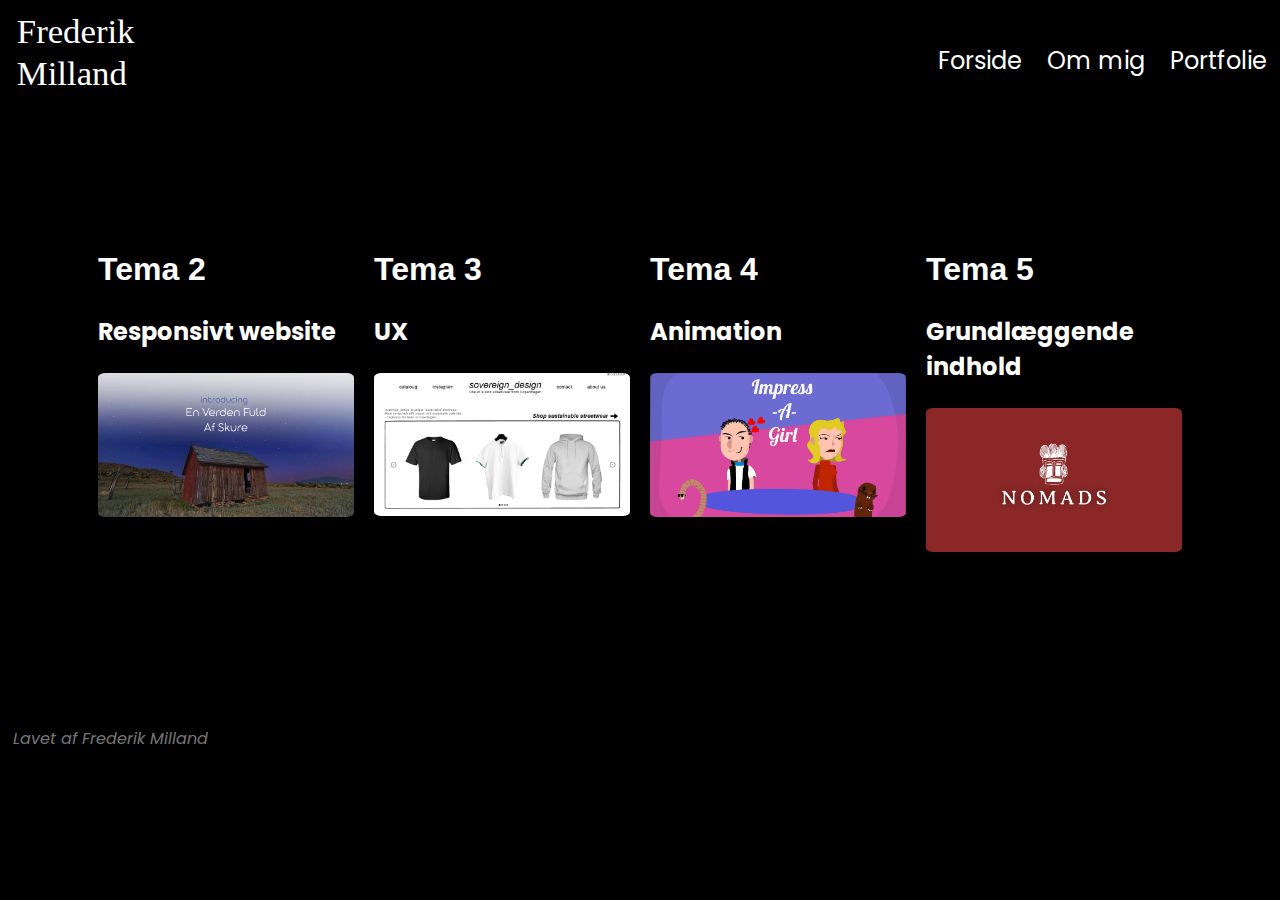
<file: portfolie.html>
<!DOCTYPE html>
<html lang="da">
  <head>
    <meta charset="utf-8" />
    <meta name="viewport" content="width=device-width, initial-scale=1.0" />
    <title>Portfolie</title>
    <link rel="stylesheet" href="style.css" />
    <link rel="preconnect" href="https://fonts.gstatic.com" />
    <link
      href="https://fonts.googleapis.com/css2?family=Poppins:wght@200&display=swap"
      rel="stylesheet"
    />
    <link rel="preconnect" href="https://fonts.gstatic.com" />
    <link
      href="https://fonts.googleapis.com/css2?family=Noto+Sans:wght@700&display=swap"
      rel="stylesheet"
    />
    <link
      rel="apple-touch-icon"
      sizes="180x180"
      href="favicon/apple-touch-icon.png"
    />
    <link
      rel="icon"
      type="image/png"
      sizes="32x32"
      href="favicon/favicon-32x32.png"
    />
    <link
      rel="icon"
      type="image/png"
      sizes="16x16"
      href="favicon/favicon-16x16.png"
    />
    <link rel="manifest" href="favicon/site.webmanifest" />
  </head>
  <body>
    <header>
      <nav>
        <a href="index.html"><img src="billeder/logo.svg" alt="logo" /></a>

        <ul id="menu" class="hidden">
          <li><a href="index.html">Forside</a></li>
          <li><a href="om_mig.html">Om mig</a></li>
          <li><a href="portfolie.html">Portfolie</a></li>
        </ul>
        <div id="menuknap">☰</div>
      </nav>
    </header>

    <section id="portfolie">
      <div class="tema_2">
        <h2>Tema 2</h2>
        <h3>Responsivt website</h3>
        <div class="img_1">
          <a href="tema_2.html"
            ><img
              src="billeder/skuret_splash_image_2.webp"
              class="image"
              alt="skuret_splash_image_2"
            />
            <div class="se_mere">
              <div class="text">Se mere</div>
            </div>
          </a>
        </div>
      </div>

      <div class="tema_3">
        <h2>Tema 3</h2>
        <h3>UX</h3>
        <div class="img_1">
          <a href="tema_3.html"
            ><img src="billeder/Screenshot(28).webp" class="image" alt="ui" />
            <div class="se_mere">
              <div class="text">Se mere</div>
            </div>
          </a>
        </div>
      </div>

      <div class="tema_4">
        <h2>Tema 4</h2>
        <h3>Animation</h3>
        <div class="img_1">
          <a href="tema_4.html"
            ><img
              src="billeder/startskaerm.webp"
              class="image"
              alt="skuret_splash_image_2"
            />
            <div class="se_mere">
              <div class="text">Se mere</div>
            </div>
          </a>
        </div>
      </div>

      <div class="tema_5">
        <h2>Tema 5</h2>
        <h3>Grundlæggende indhold</h3>
        <div class="img_1">
          <a href="tema_5.html"
            ><img
              src="billeder/nomads_video_logo.webp"
              class="image"
              alt="skuret_splash_image_2"
            />
            <div class="se_mere">
              <div class="text">Se mere</div>
            </div>
          </a>
        </div>
      </div>
    </section>

    <footer>Lavet af Frederik Milland</footer>
    <script src="java.js"></script>
  </body>
</html>
</file>
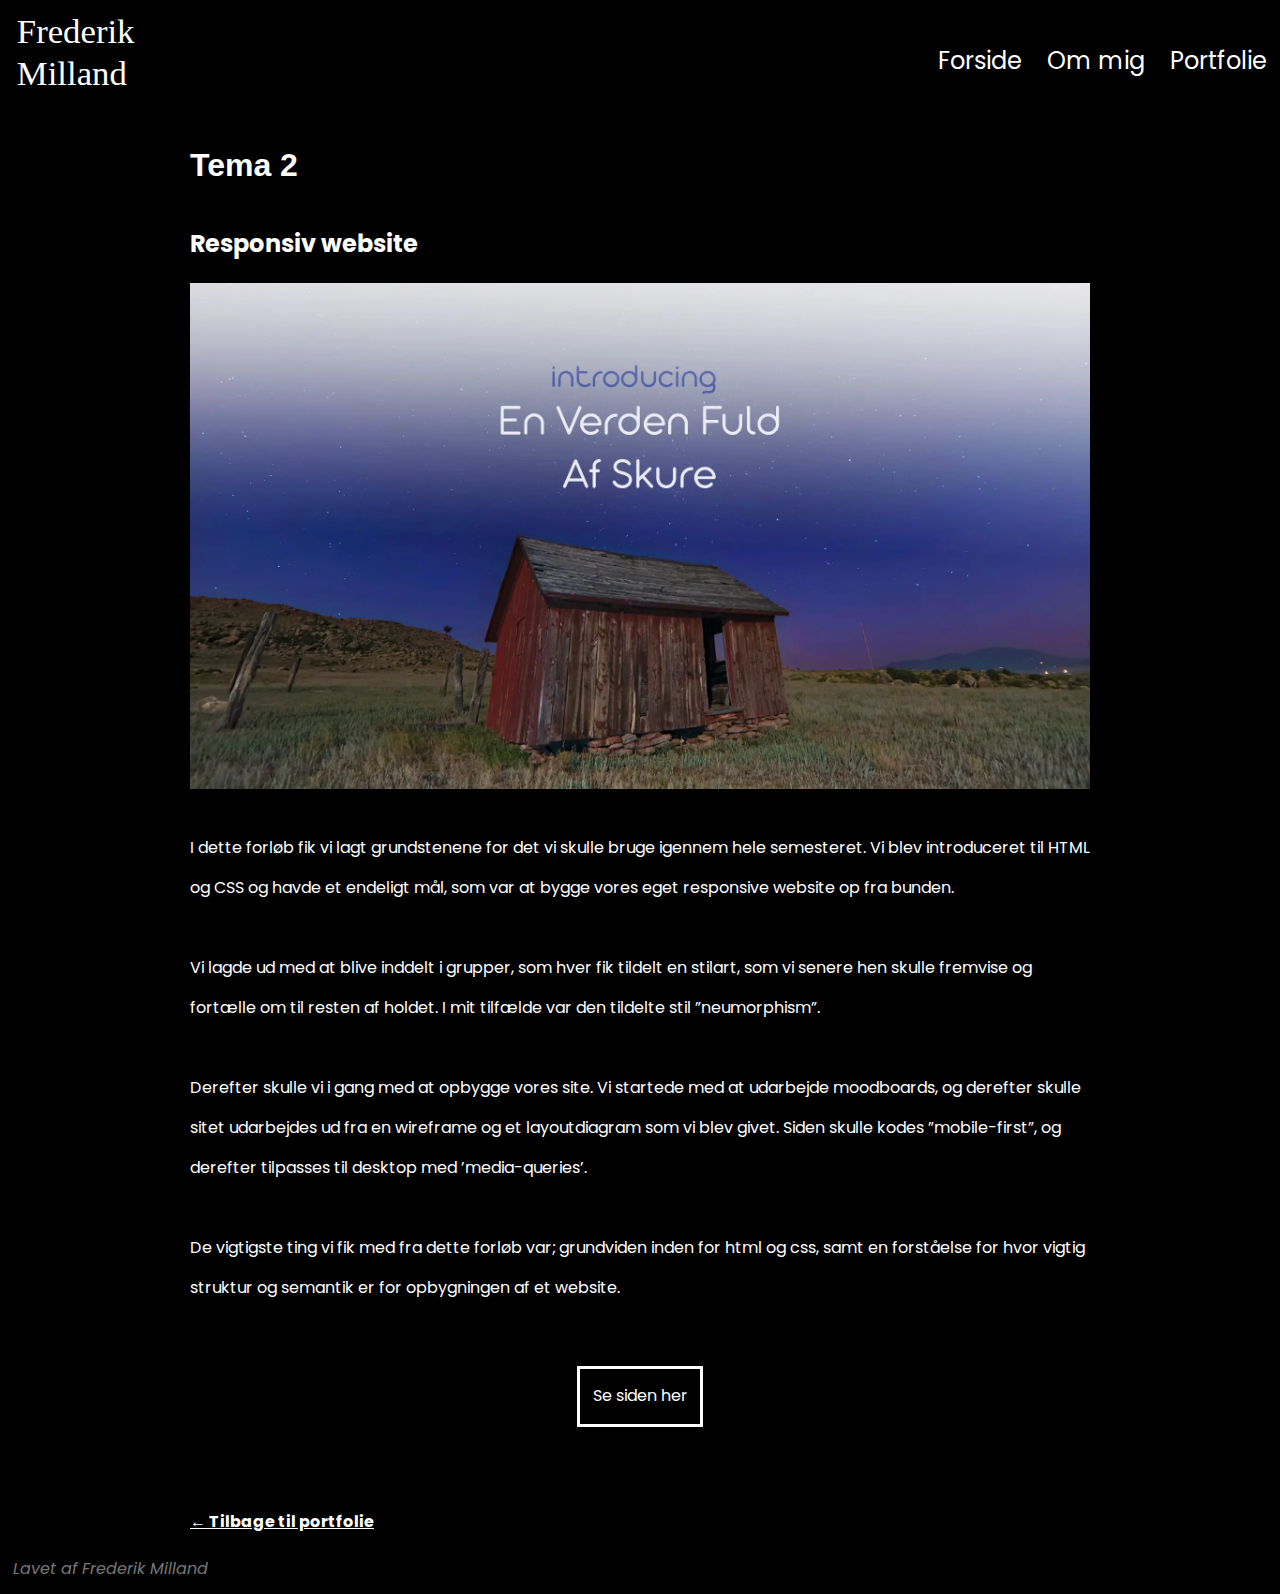
<file: tema_2.html>
<!DOCTYPE html>
<html lang="da">
  <head>
    <meta charset="utf-8" />
    <meta name="viewport" content="width=device-width, initial-scale=1.0" />
    <title>Om mig</title>
    <link rel="stylesheet" href="style.css" />
    <link rel="preconnect" href="https://fonts.gstatic.com" />
    <link
      href="https://fonts.googleapis.com/css2?family=Poppins:wght@200&display=swap"
      rel="stylesheet"
    />
    <link rel="preconnect" href="https://fonts.gstatic.com" />
    <link
      href="https://fonts.googleapis.com/css2?family=Noto+Sans:wght@700&display=swap"
      rel="stylesheet"
    />
    <link
      rel="apple-touch-icon"
      sizes="180x180"
      href="favicon/apple-touch-icon.png"
    />
    <link
      rel="icon"
      type="image/png"
      sizes="32x32"
      href="favicon/favicon-32x32.png"
    />
    <link
      rel="icon"
      type="image/png"
      sizes="16x16"
      href="favicon/favicon-16x16.png"
    />
    <link rel="manifest" href="favicon/site.webmanifest" />
  </head>

  <body>
    <header>
      <nav>
        <a href="index.html"><img src="billeder/logo.svg" alt="logo" /></a>

        <ul id="menu" class="hidden">
          <li><a href="index.html">Forside</a></li>
          <li><a href="om_mig.html">Om mig</a></li>
          <li><a href="portfolie.html">Portfolie</a></li>
        </ul>
        <div id="menuknap">☰</div>
      </nav>
    </header>

    <div id="tema_section">
      <div id="temaer">
        <h2>Tema 2</h2>
        <h3>Responsiv website</h3>
        <div class="tema_img">
          <img src="billeder/skuret_splash_image_2.webp" alt="responsiv" />
        </div>
        <p>
          I dette forløb fik vi lagt grundstenene for det vi skulle bruge
          igennem hele semesteret. Vi blev introduceret til HTML og CSS og havde
          et endeligt mål, som var at bygge vores eget responsive website op fra
          bunden.
          <br />
          <br />
          Vi lagde ud med at blive inddelt i grupper, som hver fik tildelt en
          stilart, som vi senere hen skulle fremvise og fortælle om til resten
          af holdet. I mit tilfælde var den tildelte stil ”neumorphism”.
          <br /><br />
          Derefter skulle vi i gang med at opbygge vores site. Vi startede med
          at udarbejde moodboards, og derefter skulle sitet udarbejdes ud fra en
          wireframe og et layoutdiagram som vi blev givet. Siden skulle kodes
          ”mobile-first”, og derefter tilpasses til desktop med ’media-queries’.
          <br /><br />
          De vigtigste ting vi fik med fra dette forløb var; grundviden inden
          for html og css, samt en forståelse for hvor vigtig struktur og
          semantik er for opbygningen af et website.
        </p>

        <div class="knap">
          <div id="link_knap">
            <a href="http://skuret.eu/kea/02_web/04_responsive/responsive_v2/"
              >Se siden her</a
            >
          </div>
        </div>

        <div class="tilbage">
          <a href="portfolie.html">
            <strong> ← Tilbage til portfolie</strong></a
          >
        </div>
      </div>
    </div>

    <footer>Lavet af Frederik Milland</footer>
    <script src="java.js"></script>
  </body>
</html>
</file>
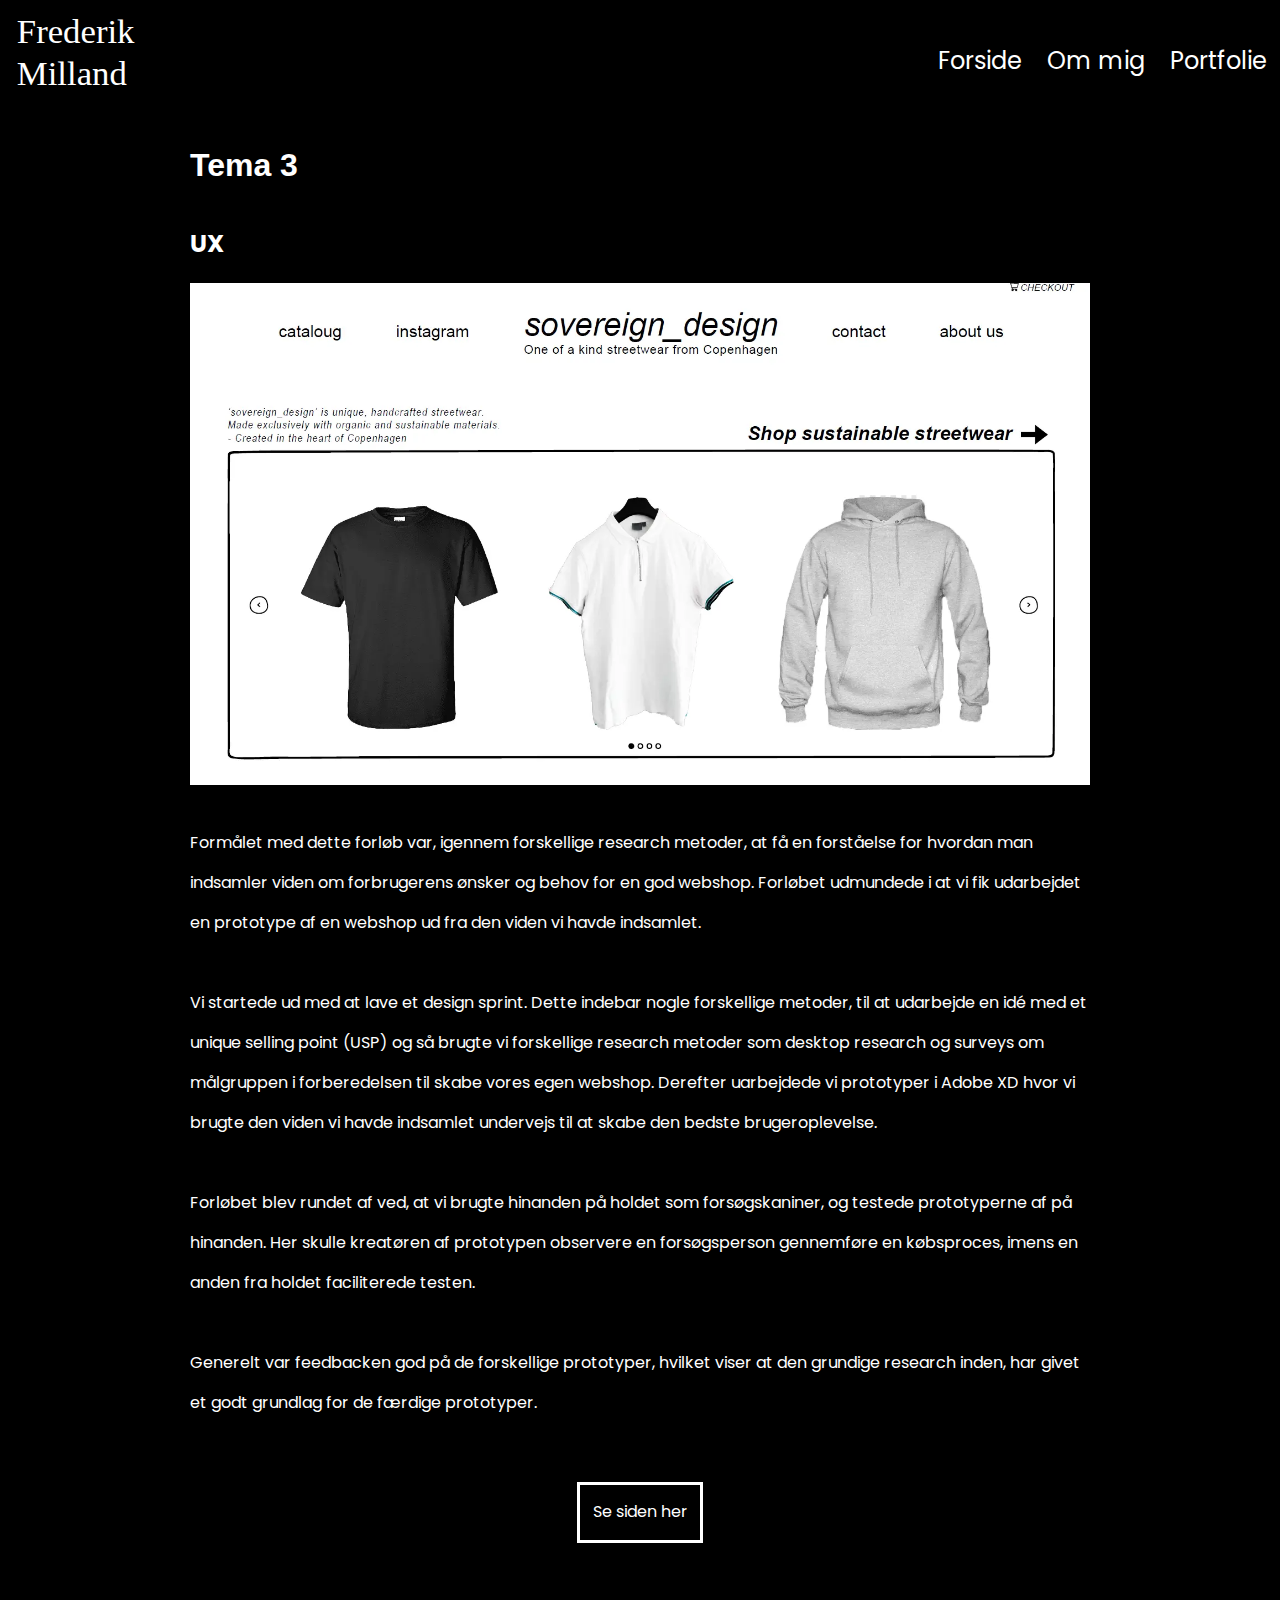
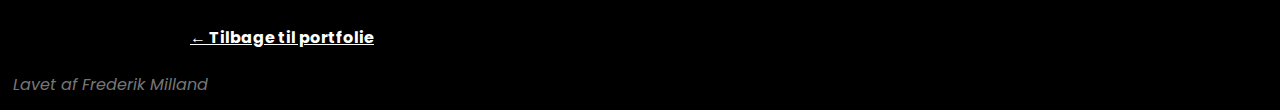
<file: tema_3.html>
<!DOCTYPE html>
<html lang="da">
  <head>
    <meta charset="utf-8" />
    <meta name="viewport" content="width=device-width, initial-scale=1.0" />
    <title>Om mig</title>
    <link rel="stylesheet" href="style.css" />
    <link rel="preconnect" href="https://fonts.gstatic.com" />
    <link
      href="https://fonts.googleapis.com/css2?family=Poppins:wght@200&display=swap"
      rel="stylesheet"
    />
    <link rel="preconnect" href="https://fonts.gstatic.com" />
    <link
      href="https://fonts.googleapis.com/css2?family=Noto+Sans:wght@700&display=swap"
      rel="stylesheet"
    />
    <link
      rel="apple-touch-icon"
      sizes="180x180"
      href="favicon/apple-touch-icon.png"
    />
    <link
      rel="icon"
      type="image/png"
      sizes="32x32"
      href="favicon/favicon-32x32.png"
    />
    <link
      rel="icon"
      type="image/png"
      sizes="16x16"
      href="favicon/favicon-16x16.png"
    />
    <link rel="manifest" href="favicon/site.webmanifest" />
  </head>

  <body>
    <header>
      <nav>
        <a href="index.html"><img src="billeder/logo.svg" alt="logo" /></a>

        <ul id="menu" class="hidden">
          <li><a href="index.html">Forside</a></li>
          <li><a href="om_mig.html">Om mig</a></li>
          <li><a href="portfolie.html">Portfolie</a></li>
        </ul>
        <div id="menuknap">☰</div>
      </nav>
    </header>

    <div id="tema_section">
      <div id="temaer">
        <h2>Tema 3</h2>
        <h3>UX</h3>
        <div class="tema_img">
          <img src="billeder/Screenshot(28).webp" alt="UI" />
        </div>
        <p>
          Formålet med dette forløb var, igennem forskellige research metoder,
          at få en forståelse for hvordan man indsamler viden om forbrugerens
          ønsker og behov for en god webshop. Forløbet udmundede i at vi fik
          udarbejdet en prototype af en webshop ud fra den viden vi havde
          indsamlet.
          <br />
          <br />
          Vi startede ud med at lave et design sprint. Dette indebar nogle
          forskellige metoder, til at udarbejde en idé med et unique selling
          point (USP) og så brugte vi forskellige research metoder som desktop
          research og surveys om målgruppen i forberedelsen til skabe vores egen
          webshop. Derefter uarbejdede vi prototyper i Adobe XD hvor vi brugte
          den viden vi havde indsamlet undervejs til at skabe den bedste
          brugeroplevelse.
          <br />
          <br />
          Forløbet blev rundet af ved, at vi brugte hinanden på holdet som
          forsøgskaniner, og testede prototyperne af på hinanden. Her skulle
          kreatøren af prototypen observere en forsøgsperson gennemføre en
          købsproces, imens en anden fra holdet faciliterede testen.
          <br />
          <br />
          Generelt var feedbacken god på de forskellige prototyper, hvilket
          viser at den grundige research inden, har givet et godt grundlag for
          de færdige prototyper.
        </p>

        <div class="knap">
          <div id="link_knap">
            <a
              href="https://xd.adobe.com/view/f84afc2b-0fcb-4a53-ac0c-06bfc3aa4d01-ad19/?fullscreen"
              >Se siden her</a
            >
          </div>
        </div>

        <div class="tilbage">
          <a href="portfolie.html">
            <strong> ← Tilbage til portfolie</strong></a
          >
        </div>
      </div>
    </div>

    <footer>Lavet af Frederik Milland</footer>
    <script src="java.js"></script>
  </body>
</html>
</file>
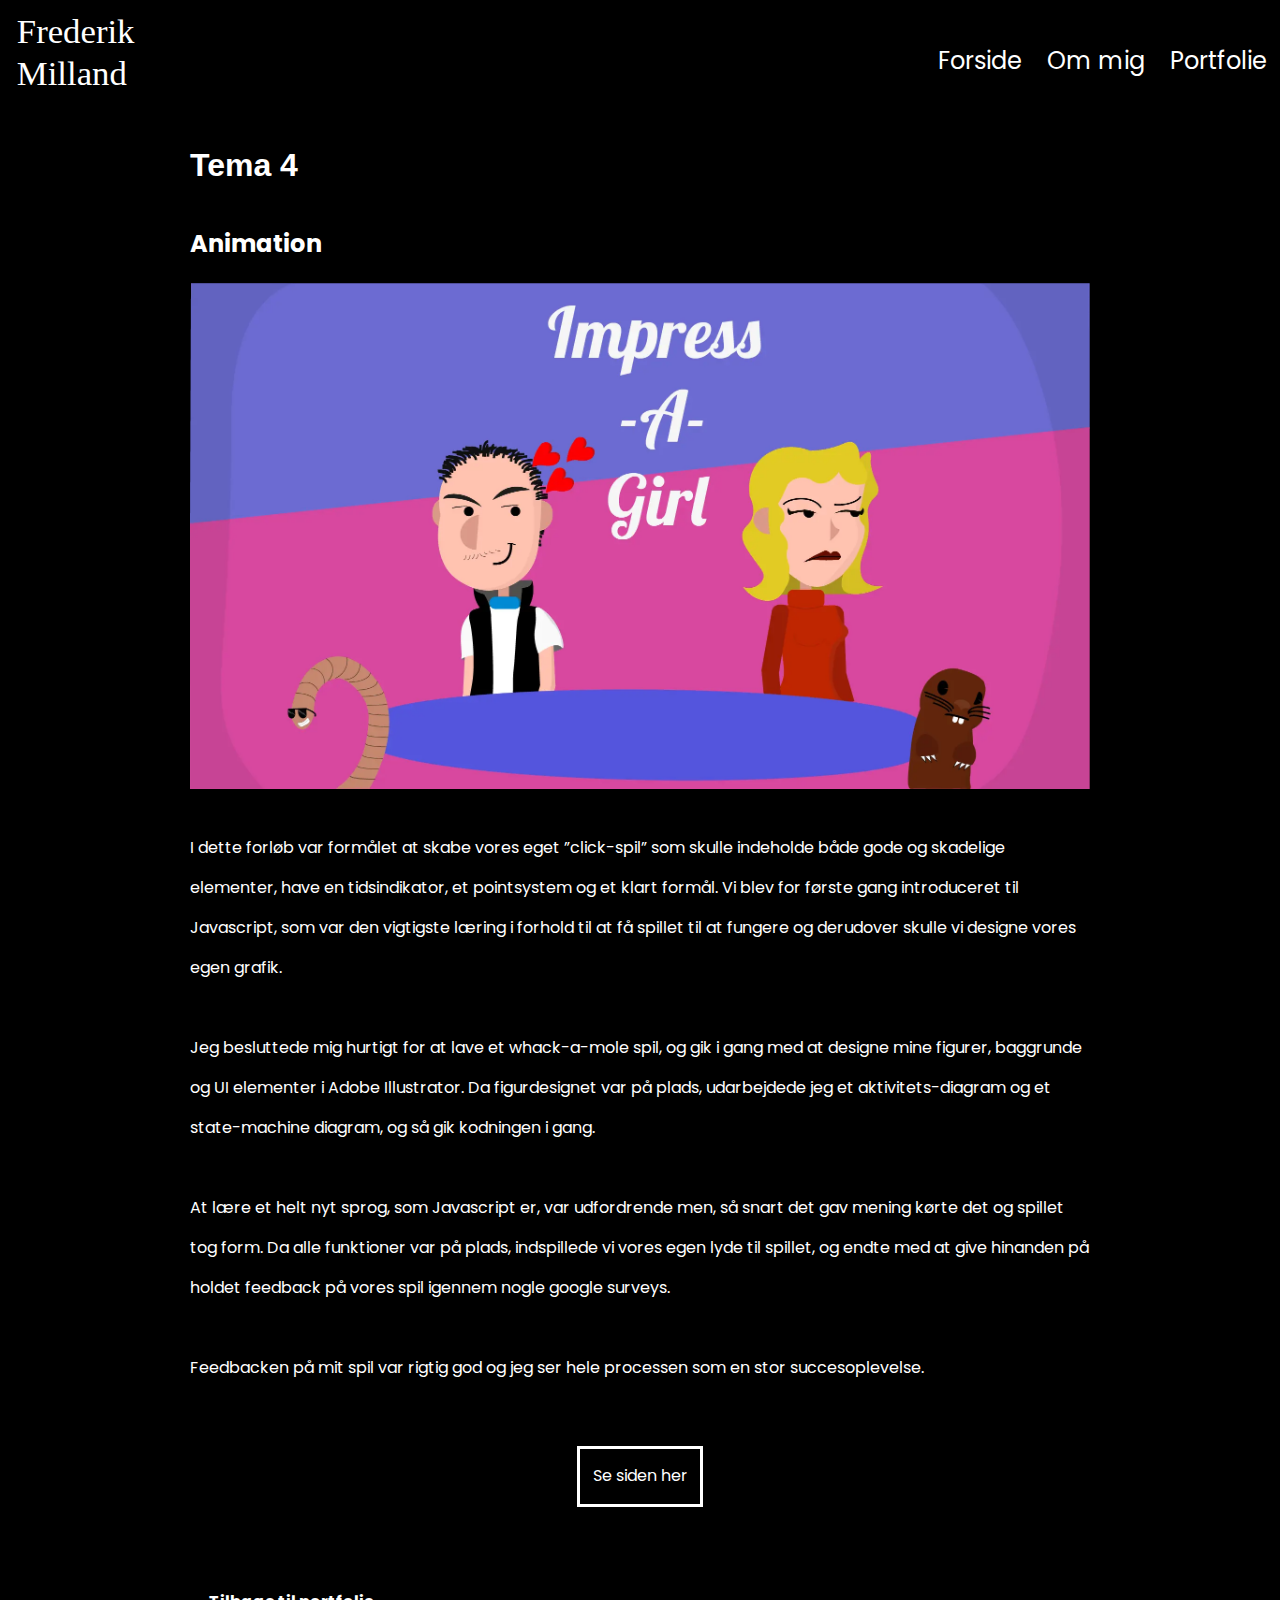
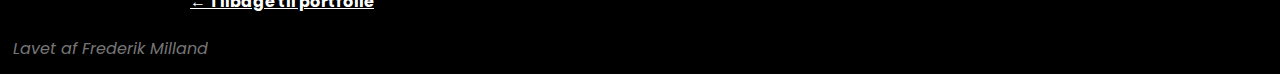
<file: tema_4.html>
<!DOCTYPE html>
<html lang="da">
  <head>
    <meta charset="utf-8" />
    <meta name="viewport" content="width=device-width, initial-scale=1.0" />
    <title>Om mig</title>
    <link rel="stylesheet" href="style.css" />
    <link rel="preconnect" href="https://fonts.gstatic.com" />
    <link
      href="https://fonts.googleapis.com/css2?family=Poppins:wght@200&display=swap"
      rel="stylesheet"
    />
    <link rel="preconnect" href="https://fonts.gstatic.com" />
    <link
      href="https://fonts.googleapis.com/css2?family=Noto+Sans:wght@700&display=swap"
      rel="stylesheet"
    />
    <link
      rel="apple-touch-icon"
      sizes="180x180"
      href="favicon/apple-touch-icon.png"
    />
    <link
      rel="icon"
      type="image/png"
      sizes="32x32"
      href="favicon/favicon-32x32.png"
    />
    <link
      rel="icon"
      type="image/png"
      sizes="16x16"
      href="favicon/favicon-16x16.png"
    />
    <link rel="manifest" href="favicon/site.webmanifest" />
  </head>

  <body>
    <header>
      <nav>
        <a href="index.html"><img src="billeder/logo.svg" alt="logo" /></a>

        <ul id="menu" class="hidden">
          <li><a href="index.html">Forside</a></li>
          <li><a href="om_mig.html">Om mig</a></li>
          <li><a href="portfolie.html">Portfolie</a></li>
        </ul>
        <div id="menuknap">☰</div>
      </nav>
    </header>

    <div id="tema_section">
      <div id="temaer">
        <h2>Tema 4</h2>
        <h3>Animation</h3>
        <div class="tema_img">
          <img src="billeder/startskaerm.webp" alt="animation" />
        </div>
        <p>
          I dette forløb var formålet at skabe vores eget ”click-spil” som
          skulle indeholde både gode og skadelige elementer, have en
          tidsindikator, et pointsystem og et klart formål. Vi blev for første
          gang introduceret til Javascript, som var den vigtigste læring i
          forhold til at få spillet til at fungere og derudover skulle vi
          designe vores egen grafik. <br />
          <br />
          Jeg besluttede mig hurtigt for at lave et whack-a-mole spil, og gik i
          gang med at designe mine figurer, baggrunde og UI elementer i Adobe
          Illustrator. Da figurdesignet var på plads, udarbejdede jeg et
          aktivitets-diagram og et state-machine diagram, og så gik kodningen i
          gang. <br />
          <br />
          At lære et helt nyt sprog, som Javascript er, var udfordrende men, så
          snart det gav mening kørte det og spillet tog form. Da alle funktioner
          var på plads, indspillede vi vores egen lyde til spillet, og endte med
          at give hinanden på holdet feedback på vores spil igennem nogle google
          surveys. <br />
          <br />
          Feedbacken på mit spil var rigtig god og jeg ser hele processen som en
          stor succesoplevelse.
        </p>

        <div class="knap">
          <div id="link_knap">
            <a href="http://skuret.eu/kea/04_animation/spil/index.html"
              >Se siden her</a
            >
          </div>
        </div>

        <div class="tilbage">
          <a href="portfolie.html">
            <strong> ← Tilbage til portfolie</strong></a
          >
        </div>
      </div>
    </div>
    <footer>Lavet af Frederik Milland</footer>
    <script src="java.js"></script>
  </body>
</html>
</file>
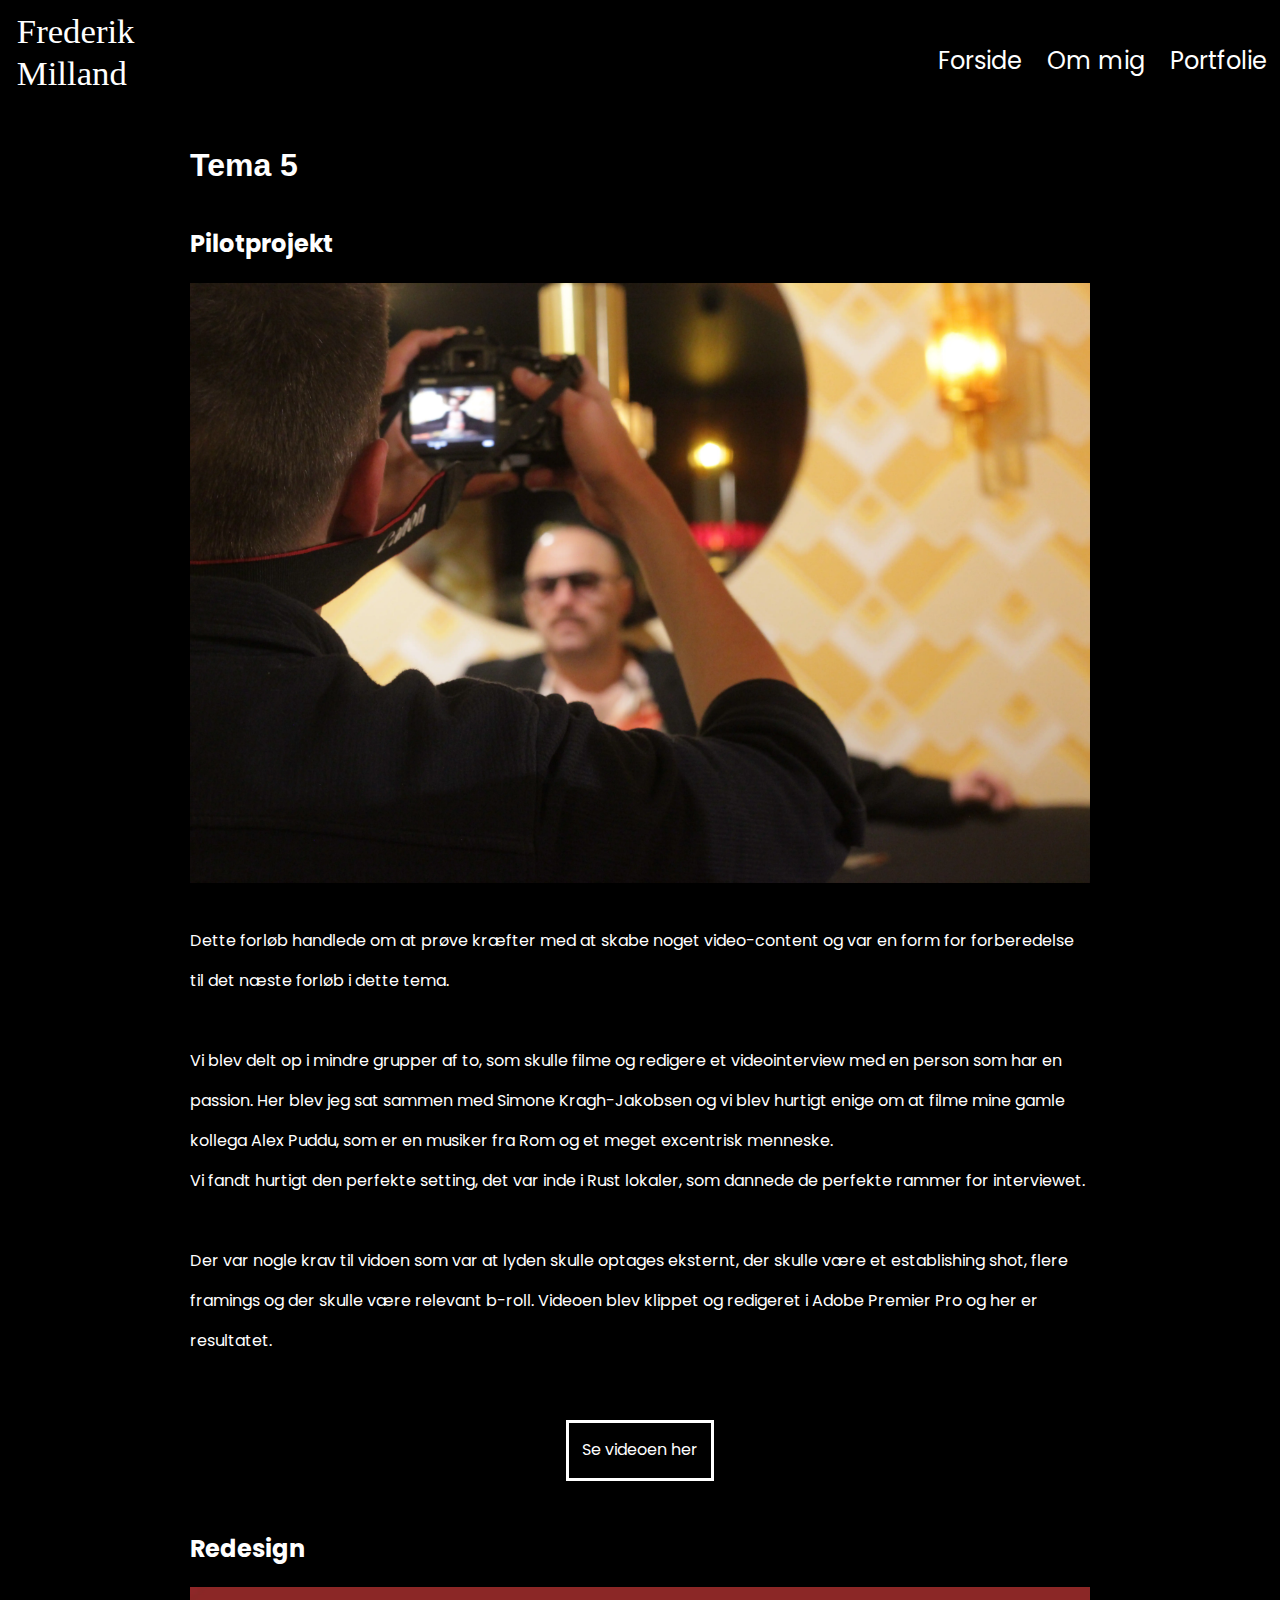
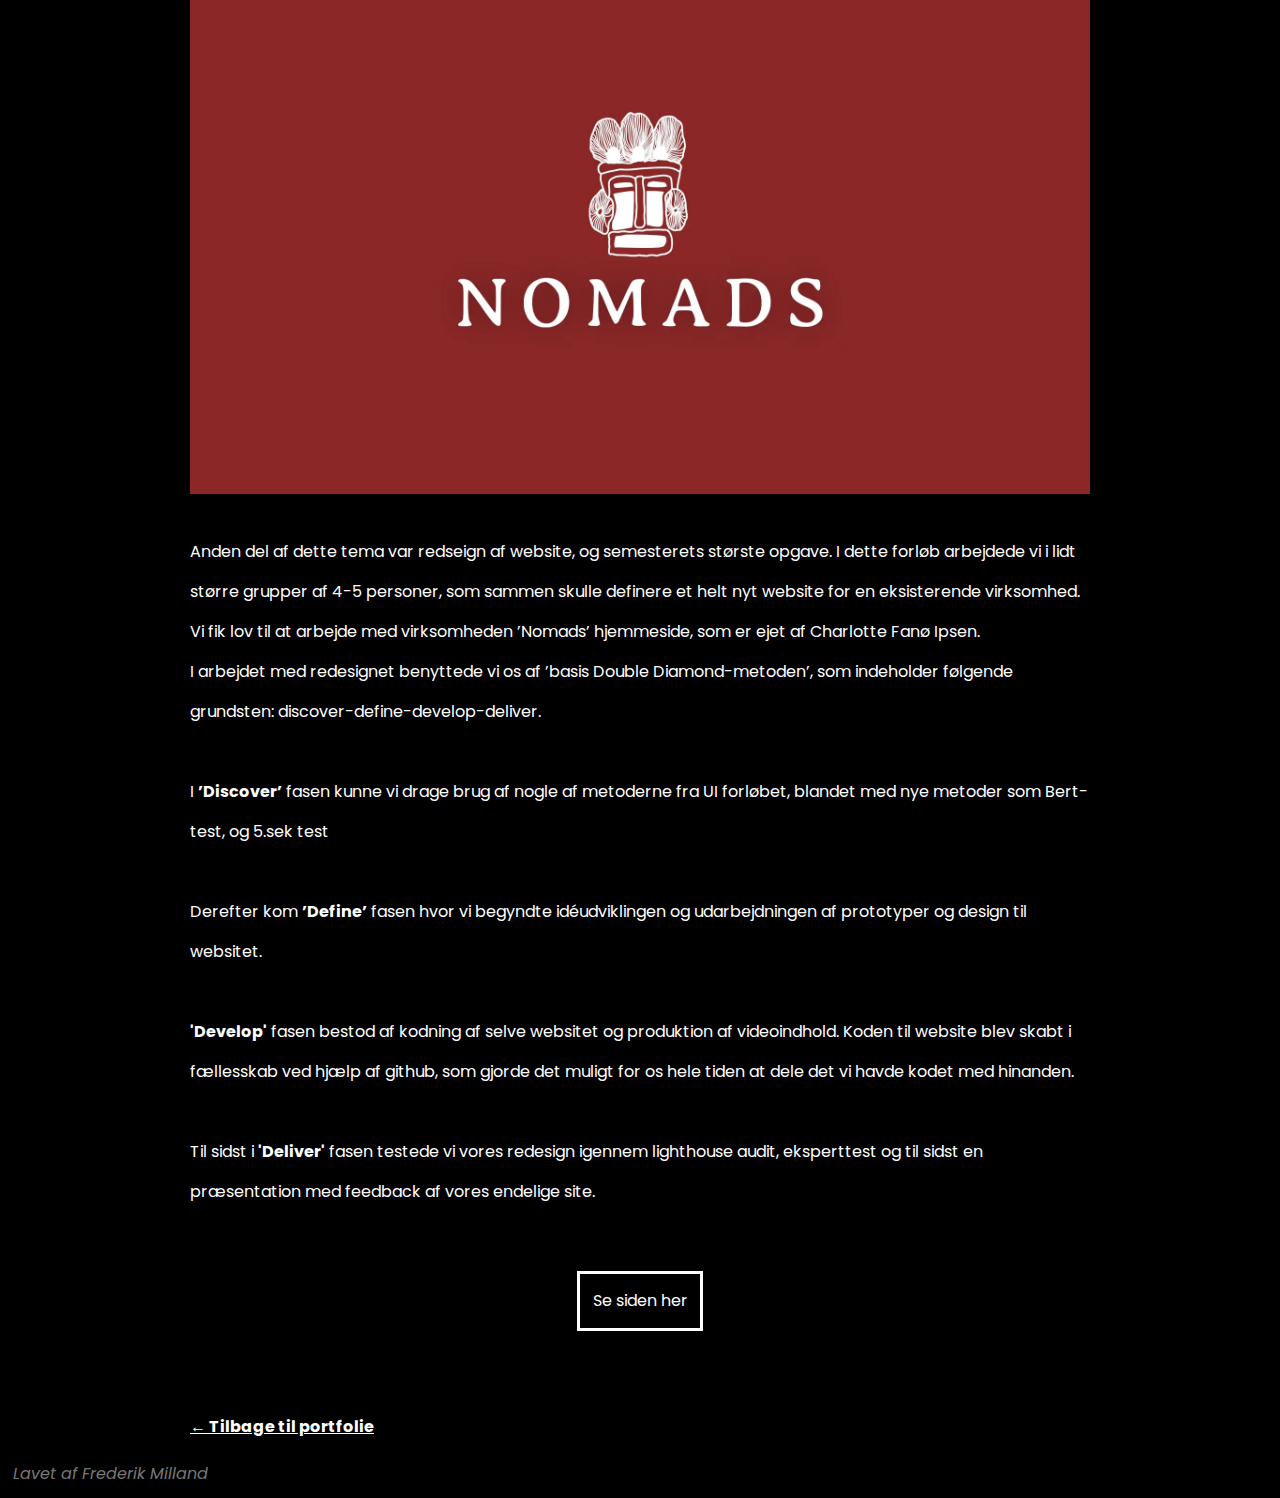
<file: tema_5.html>
<!DOCTYPE html>
<html lang="da">
  <head>
    <meta charset="utf-8" />
    <meta name="viewport" content="width=device-width, initial-scale=1.0" />
    <title>Om mig</title>
    <link rel="stylesheet" href="style.css" />
    <link rel="preconnect" href="https://fonts.gstatic.com" />
    <link
      href="https://fonts.googleapis.com/css2?family=Poppins:wght@200&display=swap"
      rel="stylesheet"
    />
    <link rel="preconnect" href="https://fonts.gstatic.com" />
    <link
      href="https://fonts.googleapis.com/css2?family=Noto+Sans:wght@700&display=swap"
      rel="stylesheet"
    />
    <link
      rel="apple-touch-icon"
      sizes="180x180"
      href="favicon/apple-touch-icon.png"
    />
    <link
      rel="icon"
      type="image/png"
      sizes="32x32"
      href="favicon/favicon-32x32.png"
    />
    <link
      rel="icon"
      type="image/png"
      sizes="16x16"
      href="favicon/favicon-16x16.png"
    />
    <link rel="manifest" href="favicon/site.webmanifest" />
  </head>

  <body>
    <header>
      <nav>
        <a href="index.html"><img src="billeder/logo.svg" alt="logo" /></a>

        <ul id="menu" class="hidden">
          <li><a href="index.html">Forside</a></li>
          <li><a href="om_mig.html">Om mig</a></li>
          <li><a href="portfolie.html">Portfolie</a></li>
        </ul>
        <div id="menuknap">☰</div>
      </nav>
    </header>

    <div id="tema_section">
      <div id="temaer">
        <h2>Tema 5</h2>
        <h3>Pilotprojekt</h3>
        <div class="tema_img">
          <img src="billeder/IMG_8842.webp" alt="alex" />
        </div>
        <p>
          Dette forløb handlede om at prøve kræfter med at skabe noget
          video-content og var en form for forberedelse til det næste forløb i
          dette tema. <br />
          <br />
          Vi blev delt op i mindre grupper af to, som skulle filme og redigere
          et videointerview med en person som har en passion. Her blev jeg sat
          sammen med Simone Kragh-Jakobsen og vi blev hurtigt enige om at filme
          mine gamle kollega Alex Puddu, som er en musiker fra Rom og et meget
          excentrisk menneske. <br />
          Vi fandt hurtigt den perfekte setting, det var inde i Rust lokaler,
          som dannede de perfekte rammer for interviewet.
          <br />
          <br />
          Der var nogle krav til vidoen som var at lyden skulle optages
          eksternt, der skulle være et establishing shot, flere framings og der
          skulle være relevant b-roll. Videoen blev klippet og redigeret i Adobe
          Premier Pro og her er resultatet.
        </p>

        <div class="knap">
          <div id="link_knap">
            <a
              href="https://skuret.eu/kea/05_content/01_pilot/puddu_interview/Video.html"
              >Se videoen her</a
            >
          </div>
        </div>

        <h3>Redesign</h3>
        <div class="tema_img">
          <img src="billeder/nomads_video_logo.webp" alt="alex" />
        </div>
        <p>
          Anden del af dette tema var redseign af website, og semesterets
          største opgave. I dette forløb arbejdede vi i lidt større grupper af
          4-5 personer, som sammen skulle definere et helt nyt website for en
          eksisterende virksomhed. <br />
          Vi fik lov til at arbejde med virksomheden ’Nomads’ hjemmeside, som er
          ejet af Charlotte Fanø Ipsen. <br />
          I arbejdet med redesignet benyttede vi os af ’basis Double
          Diamond-metoden’, som indeholder følgende grundsten:
          discover-define-develop-deliver. <br />
          <br />
          I <strong>’Discover’</strong> fasen kunne vi drage brug af nogle af
          metoderne fra UI forløbet, blandet med nye metoder som Bert-test, og
          5.sek test <br />
          <br />
          Derefter kom <strong>’Define’</strong> fasen hvor vi begyndte
          idéudviklingen og udarbejdningen af prototyper og design til websitet.
          <br />
          <br />
          <strong>'Develop'</strong> fasen bestod af kodning af selve websitet
          og produktion af videoindhold. Koden til website blev skabt i
          fællesskab ved hjælp af github, som gjorde det muligt for os hele
          tiden at dele det vi havde kodet med hinanden. <br />
          <br />
          Til sidst i <strong>'Deliver'</strong> fasen testede vi vores redesign
          igennem lighthouse audit, eksperttest og til sidst en præsentation med
          feedback af vores endelige site.
        </p>

        <div class="knap">
          <div id="link_knap">
            <a href="https://nostalgic-mayer-c3069d.netlify.app/"
              >Se siden her</a
            >
          </div>
        </div>

        <div class="tilbage">
          <a href="portfolie.html">
            <strong> ← Tilbage til portfolie</strong></a
          >
        </div>
      </div>
    </div>
    <footer>Lavet af Frederik Milland</footer>
    <script src="java.js"></script>
  </body>
</html>
</file>
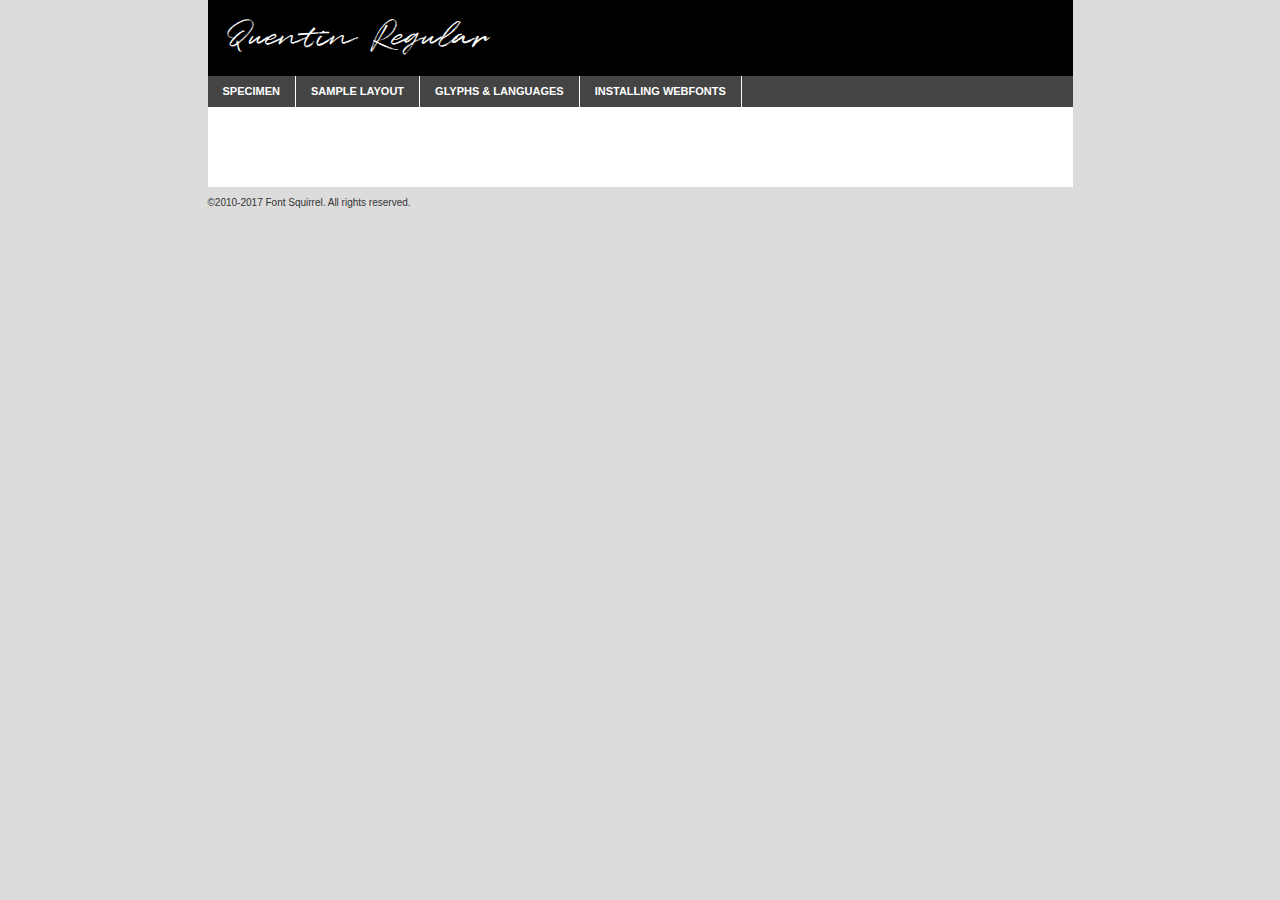
<file: fonts/quentin-demo.html>
<!DOCTYPE html PUBLIC "-//W3C//DTD XHTML 1.0 Transitional//EN"
	"http://www.w3.org/TR/xhtml1/DTD/xhtml1-transitional.dtd">

<html xmlns="http://www.w3.org/1999/xhtml" xml:lang="en" lang="en">
<head>
	<meta http-equiv="Content-Type" content="text/html; charset=utf-8" />
	<script src="http://ajax.googleapis.com/ajax/libs/jquery/1.7.2/jquery.min.js" type="text/javascript" charset="utf-8"></script>
	<script type="text/javascript">
	(function($){$.fn.easyTabs=function(option){var param=jQuery.extend({fadeSpeed:"fast",defaultContent:1,activeClass:'active'},option);$(this).each(function(){var thisId="#"+this.id;if(param.defaultContent==''){param.defaultContent=1;}
	if(typeof param.defaultContent=="number")
	{var defaultTab=$(thisId+" .tabs li:eq("+(param.defaultContent-1)+") a").attr('href').substr(1);}else{var defaultTab=param.defaultContent;}
	$(thisId+" .tabs li a").each(function(){var tabToHide=$(this).attr('href').substr(1);$("#"+tabToHide).addClass('easytabs-tab-content');});hideAll();changeContent(defaultTab);function hideAll(){$(thisId+" .easytabs-tab-content").hide();}
	function changeContent(tabId){hideAll();$(thisId+" .tabs li").removeClass(param.activeClass);$(thisId+" .tabs li a[href=#"+tabId+"]").closest('li').addClass(param.activeClass);if(param.fadeSpeed!="none")
	{$(thisId+" #"+tabId).fadeIn(param.fadeSpeed);}else{$(thisId+" #"+tabId).show();}}
	$(thisId+" .tabs li").click(function(){var tabId=$(this).find('a').attr('href').substr(1);changeContent(tabId);return false;});});}})(jQuery);
	</script>
	<link rel="stylesheet" href="specimen_files/specimen_stylesheet.css" type="text/css" charset="utf-8" />
	<link rel="stylesheet" href="stylesheet.css" type="text/css" charset="utf-8" />

	<style type="text/css">
					body{
				font-family: 'quentinregular';
							}
		</style>

	<title>Quentin Regular Specimen</title>
	
	
	<script type="text/javascript" charset="utf-8">
		$(document).ready(function() {
			$('#container').easyTabs({defaultContent:1});
		});
	</script>
</head>

<body>
<div id="container">
	<div id="header">
		Quentin Regular	</div>
	<ul class="tabs">
		<li><a href="#specimen">Specimen</a></li>
		<li><a href="#layout">Sample Layout</a></li>
				<li><a href="#glyphs">Glyphs &amp; Languages</a></li>
		<li><a href="#installing">Installing Webfonts</a></li>
		
	</ul>
	
	<div id="main_content">

		
			<div id="specimen">
		
				<div class="section">
					<div class="grid12 firstcol">
						<div class="huge">AaBb</div>
					</div>
				</div>
		
				<div class="section">
					<div class="glyph_range">A&#x200B;B&#x200b;C&#x200b;D&#x200b;E&#x200b;F&#x200b;G&#x200b;H&#x200b;I&#x200b;J&#x200b;K&#x200b;L&#x200b;M&#x200b;N&#x200b;O&#x200b;P&#x200b;Q&#x200b;R&#x200b;S&#x200b;T&#x200b;U&#x200b;V&#x200b;W&#x200b;X&#x200b;Y&#x200b;Z&#x200b;a&#x200b;b&#x200b;c&#x200b;d&#x200b;e&#x200b;f&#x200b;g&#x200b;h&#x200b;i&#x200b;j&#x200b;k&#x200b;l&#x200b;m&#x200b;n&#x200b;o&#x200b;p&#x200b;q&#x200b;r&#x200b;s&#x200b;t&#x200b;u&#x200b;v&#x200b;w&#x200b;x&#x200b;y&#x200b;z&#x200b;1&#x200b;2&#x200b;3&#x200b;4&#x200b;5&#x200b;6&#x200b;7&#x200b;8&#x200b;9&#x200b;0&#x200b;&amp;&#x200b;.&#x200b;,&#x200b;?&#x200b;!&#x200b;&#64;&#x200b;(&#x200b;)&#x200b;#&#x200b;$&#x200b;%&#x200b;*&#x200b;+&#x200b;-&#x200b;=&#x200b;:&#x200b;;</div>
				</div>
				<div class="section">
					<div class="grid12 firstcol">
						<table class="sample_table">
							<tr><td>10</td><td class="size10">abcdefghijklmnopqrstuvwxyzABCDEFGHIJKLMNOPQRSTUVWXYZ0123456789abcdefghijklmnopqrstuvwxyzABCDEFGHIJKLMNOPQRSTUVWXYZ0123456789abcdefghijklmnopqrstuvwxyzABCDEFGHIJKLMNOPQRSTUVWXYZ</td></tr>
							<tr><td>11</td><td class="size11">abcdefghijklmnopqrstuvwxyzABCDEFGHIJKLMNOPQRSTUVWXYZ0123456789abcdefghijklmnopqrstuvwxyzABCDEFGHIJKLMNOPQRSTUVWXYZ0123456789abcdefghijklmnopqrstuvwxyzABCDEFGHIJKLMNOPQRSTUVWXYZ</td></tr>
							<tr><td>12</td><td class="size12">abcdefghijklmnopqrstuvwxyzABCDEFGHIJKLMNOPQRSTUVWXYZ0123456789abcdefghijklmnopqrstuvwxyzABCDEFGHIJKLMNOPQRSTUVWXYZ0123456789abcdefghijklmnopqrstuvwxyzABCDEFGHIJKLMNOPQRSTUVWXYZ</td></tr>
							<tr><td>13</td><td class="size13">abcdefghijklmnopqrstuvwxyzABCDEFGHIJKLMNOPQRSTUVWXYZ0123456789abcdefghijklmnopqrstuvwxyzABCDEFGHIJKLMNOPQRSTUVWXYZ0123456789abcdefghijklmnopqrstuvwxyzABCDEFGHIJKLMNOPQRSTUVWXYZ</td></tr>
							<tr><td>14</td><td class="size14">abcdefghijklmnopqrstuvwxyzABCDEFGHIJKLMNOPQRSTUVWXYZ0123456789abcdefghijklmnopqrstuvwxyzABCDEFGHIJKLMNOPQRSTUVWXYZ0123456789abcdefghijklmnopqrstuvwxyzABCDEFGHIJKLMNOPQRSTUVWXYZ</td></tr>
							<tr><td>16</td><td class="size16">abcdefghijklmnopqrstuvwxyzABCDEFGHIJKLMNOPQRSTUVWXYZ0123456789abcdefghijklmnopqrstuvwxyzABCDEFGHIJKLMNOPQRSTUVWXYZ</td></tr>
							<tr><td>18</td><td class="size18">abcdefghijklmnopqrstuvwxyzABCDEFGHIJKLMNOPQRSTUVWXYZ0123456789abcdefghijklmnopqrstuvwxyzABCDEFGHIJKLMNOPQRSTUVWXYZ</td></tr>
							<tr><td>20</td><td class="size20">abcdefghijklmnopqrstuvwxyzABCDEFGHIJKLMNOPQRSTUVWXYZ0123456789abcdefghijklmnopqrstuvwxyzABCDEFGHIJKLMNOPQRSTUVWXYZ</td></tr>
							<tr><td>24</td><td class="size24">abcdefghijklmnopqrstuvwxyzABCDEFGHIJKLMNOPQRSTUVWXYZ0123456789abcdefghijklmnopqrstuvwxyzABCDEFGHIJKLMNOPQRSTUVWXYZ</td></tr>
							<tr><td>30</td><td class="size30">abcdefghijklmnopqrstuvwxyzABCDEFGHIJKLMNOPQRSTUVWXYZ0123456789abcdefghijklmnopqrstuvwxyzABCDEFGHIJKLMNOPQRSTUVWXYZ</td></tr>
							<tr><td>36</td><td class="size36">abcdefghijklmnopqrstuvwxyzABCDEFGHIJKLMNOPQRSTUVWXYZ0123456789abcdefghijklmnopqrstuvwxyzABCDEFGHIJKLMNOPQRSTUVWXYZ</td></tr>
							<tr><td>48</td><td class="size48">abcdefghijklmnopqrstuvwxyzABCDEFGHIJKLMNOPQRSTUVWXYZ0123456789abcdefghijklmnopqrstuvwxyzABCDEFGHIJKLMNOPQRSTUVWXYZ</td></tr>
							<tr><td>60</td><td class="size60">abcdefghijklmnopqrstuvwxyzABCDEFGHIJKLMNOPQRSTUVWXYZ0123456789abcdefghijklmnopqrstuvwxyzABCDEFGHIJKLMNOPQRSTUVWXYZ</td></tr>
							<tr><td>72</td><td class="size72">abcdefghijklmnopqrstuvwxyzABCDEFGHIJKLMNOPQRSTUVWXYZ0123456789abcdefghijklmnopqrstuvwxyzABCDEFGHIJKLMNOPQRSTUVWXYZ</td></tr>
							<tr><td>90</td><td class="size90">abcdefghijklmnopqrstuvwxyzABCDEFGHIJKLMNOPQRSTUVWXYZ0123456789abcdefghijklmnopqrstuvwxyzABCDEFGHIJKLMNOPQRSTUVWXYZ</td></tr>
						</table>
				
					</div>
			
				</div>
		
		
		
								<div class="section" id="bodycomparison">


										<div id="xheight">
				<div class="fontbody">&#x25FC;&#x25FC;&#x25FC;&#x25FC;&#x25FC;&#x25FC;&#x25FC;&#x25FC;&#x25FC;&#x25FC;&#x25FC;&#x25FC;&#x25FC;&#x25FC;&#x25FC;&#x25FC;&#x25FC;&#x25FC;&#x25FC;&#x25FC;&#x25FC;&#x25FC;&#x25FC;&#x25FC;&#x25FC;&#x25FC;&#x25FC;&#x25FC;&#x25FC;&#x25FC;&#x25FC;&#x25FC;&#x25FC;&#x25FC;&#x25FC;&#x25FC;&#x25FC;&#x25FC;&#x25FC;&#x25FC;&#x25FC;&#x25FC;&#x25FC;&#x25FC;&#x25FC;&#x25FC;&#x25FC;&#x25FC;&#x25FC;&#x25FC;&#x25FC;&#x25FC;&#x25FC;&#x25FC;&#x25FC;&#x25FC;&#x25FC;&#x25FC;&#x25FC;&#x25FC;&#x25FC;&#x25FC;&#x25FC;&#x25FC;&#x25FC;&#x25FC;&#x25FC;&#x25FC;&#x25FC;&#x25FC;&#x25FC;&#x25FC;&#x25FC;&#x25FC;&#x25FC;&#x25FC;&#x25FC;&#x25FC;&#x25FC;&#x25FC;&#x25FC;&#x25FC;&#x25FC;&#x25FC;&#x25FC;&#x25FC;&#x25FC;&#x25FC;&#x25FC;&#x25FC;&#x25FC;&#x25FC;&#x25FC;&#x25FC;&#x25FC;&#x25FC;&#x25FC;&#x25FC;&#x25FC;body</div><div class="arialbody">body</div><div class="verdanabody">body</div><div class="georgiabody">body</div></div>
										<div class="fontbody" style="z-index:1">
											body<span>Quentin Regular</span>
										</div>
										<div class="arialbody" style="z-index:1">
											body<span>Arial</span>
										</div>
										<div class="verdanabody" style="z-index:1">
											body<span>Verdana</span>
										</div>
										<div class="georgiabody" style="z-index:1">
											body<span>Georgia</span>
										</div>



								</div>
		
		
				<div class="section psample psample_row1" id="">
					
					<div class="grid2 firstcol">
						<p class="size10"><span>10.</span>Aenean lacinia bibendum nulla sed consectetur. Fusce dapibus, tellus ac cursus commodo, tortor mauris condimentum nibh, ut fermentum massa justo sit amet risus. Nullam id dolor id nibh ultricies vehicula ut id elit. Cum sociis natoque penatibus et magnis dis parturient montes, nascetur ridiculus mus. Nulla vitae elit libero, a pharetra augue.</p>
			
					</div>
					<div class="grid3">
						<p class="size11"><span>11.</span>Aenean lacinia bibendum nulla sed consectetur. Fusce dapibus, tellus ac cursus commodo, tortor mauris condimentum nibh, ut fermentum massa justo sit amet risus. Nullam id dolor id nibh ultricies vehicula ut id elit. Cum sociis natoque penatibus et magnis dis parturient montes, nascetur ridiculus mus. Nulla vitae elit libero, a pharetra augue.</p>
			
					</div>
					<div class="grid3">
						<p class="size12"><span>12.</span>Aenean lacinia bibendum nulla sed consectetur. Fusce dapibus, tellus ac cursus commodo, tortor mauris condimentum nibh, ut fermentum massa justo sit amet risus. Nullam id dolor id nibh ultricies vehicula ut id elit. Cum sociis natoque penatibus et magnis dis parturient montes, nascetur ridiculus mus. Nulla vitae elit libero, a pharetra augue.</p>
			
					</div>
					<div class="grid4">
						<p class="size13"><span>13.</span>Aenean lacinia bibendum nulla sed consectetur. Fusce dapibus, tellus ac cursus commodo, tortor mauris condimentum nibh, ut fermentum massa justo sit amet risus. Nullam id dolor id nibh ultricies vehicula ut id elit. Cum sociis natoque penatibus et magnis dis parturient montes, nascetur ridiculus mus. Nulla vitae elit libero, a pharetra augue.</p>
			
					</div>
					<div class="white_blend"></div>
					
				</div>
				<div class="section psample psample_row2" id="">
					<div class="grid3 firstcol">
						<p class="size14"><span>14.</span>Aenean lacinia bibendum nulla sed consectetur. Fusce dapibus, tellus ac cursus commodo, tortor mauris condimentum nibh, ut fermentum massa justo sit amet risus. Nullam id dolor id nibh ultricies vehicula ut id elit. Cum sociis natoque penatibus et magnis dis parturient montes, nascetur ridiculus mus. Nulla vitae elit libero, a pharetra augue.</p>
			
					</div>
					<div class="grid4">
						<p class="size16"><span>16.</span>Aenean lacinia bibendum nulla sed consectetur. Fusce dapibus, tellus ac cursus commodo, tortor mauris condimentum nibh, ut fermentum massa justo sit amet risus. Nullam id dolor id nibh ultricies vehicula ut id elit. Cum sociis natoque penatibus et magnis dis parturient montes, nascetur ridiculus mus. Nulla vitae elit libero, a pharetra augue.</p>
			
					</div>
					<div class="grid5">
						<p class="size18"><span>18.</span>Aenean lacinia bibendum nulla sed consectetur. Fusce dapibus, tellus ac cursus commodo, tortor mauris condimentum nibh, ut fermentum massa justo sit amet risus. Nullam id dolor id nibh ultricies vehicula ut id elit. Cum sociis natoque penatibus et magnis dis parturient montes, nascetur ridiculus mus. Nulla vitae elit libero, a pharetra augue.</p>
			
					</div>

					<div class="white_blend"></div>

				</div>
				
				<div class="section psample psample_row3" id="">
					<div class="grid5 firstcol">
						<p class="size20"><span>20.</span>Aenean lacinia bibendum nulla sed consectetur. Fusce dapibus, tellus ac cursus commodo, tortor mauris condimentum nibh, ut fermentum massa justo sit amet risus. Nullam id dolor id nibh ultricies vehicula ut id elit. Cum sociis natoque penatibus et magnis dis parturient montes, nascetur ridiculus mus. Nulla vitae elit libero, a pharetra augue.</p>
					</div>
					<div class="grid7">
						<p class="size24"><span>24.</span>Aenean lacinia bibendum nulla sed consectetur. Fusce dapibus, tellus ac cursus commodo, tortor mauris condimentum nibh, ut fermentum massa justo sit amet risus. Nullam id dolor id nibh ultricies vehicula ut id elit. Cum sociis natoque penatibus et magnis dis parturient montes, nascetur ridiculus mus. Nulla vitae elit libero, a pharetra augue.</p>
					</div>
					
					<div class="white_blend"></div>
					
				</div>
				
				<div class="section psample psample_row4" id="">
					<div class="grid12 firstcol">
						<p class="size30"><span>30.</span>Aenean lacinia bibendum nulla sed consectetur. Fusce dapibus, tellus ac cursus commodo, tortor mauris condimentum nibh, ut fermentum massa justo sit amet risus. Nullam id dolor id nibh ultricies vehicula ut id elit. Cum sociis natoque penatibus et magnis dis parturient montes, nascetur ridiculus mus. Nulla vitae elit libero, a pharetra augue.</p>
					</div>
					<div class="white_blend"></div>
					
				</div>
				
				
				
				<div class="section psample psample_row1 fullreverse">
					<div class="grid2 firstcol">
						<p class="size10"><span>10.</span>Aenean lacinia bibendum nulla sed consectetur. Fusce dapibus, tellus ac cursus commodo, tortor mauris condimentum nibh, ut fermentum massa justo sit amet risus. Nullam id dolor id nibh ultricies vehicula ut id elit. Cum sociis natoque penatibus et magnis dis parturient montes, nascetur ridiculus mus. Nulla vitae elit libero, a pharetra augue.</p>
			
					</div>
					<div class="grid3">
						<p class="size11"><span>11.</span>Aenean lacinia bibendum nulla sed consectetur. Fusce dapibus, tellus ac cursus commodo, tortor mauris condimentum nibh, ut fermentum massa justo sit amet risus. Nullam id dolor id nibh ultricies vehicula ut id elit. Cum sociis natoque penatibus et magnis dis parturient montes, nascetur ridiculus mus. Nulla vitae elit libero, a pharetra augue.</p>
			
					</div>
					<div class="grid3">
						<p class="size12"><span>12.</span>Aenean lacinia bibendum nulla sed consectetur. Fusce dapibus, tellus ac cursus commodo, tortor mauris condimentum nibh, ut fermentum massa justo sit amet risus. Nullam id dolor id nibh ultricies vehicula ut id elit. Cum sociis natoque penatibus et magnis dis parturient montes, nascetur ridiculus mus. Nulla vitae elit libero, a pharetra augue.</p>
			
					</div>
					<div class="grid4">
						<p class="size13"><span>13.</span>Aenean lacinia bibendum nulla sed consectetur. Fusce dapibus, tellus ac cursus commodo, tortor mauris condimentum nibh, ut fermentum massa justo sit amet risus. Nullam id dolor id nibh ultricies vehicula ut id elit. Cum sociis natoque penatibus et magnis dis parturient montes, nascetur ridiculus mus. Nulla vitae elit libero, a pharetra augue.</p>
			
					</div>
					<div class="black_blend"></div>
					
				</div>
				
				<div class="section psample psample_row2 fullreverse">
					<div class="grid3 firstcol">
						<p class="size14"><span>14.</span>Aenean lacinia bibendum nulla sed consectetur. Fusce dapibus, tellus ac cursus commodo, tortor mauris condimentum nibh, ut fermentum massa justo sit amet risus. Nullam id dolor id nibh ultricies vehicula ut id elit. Cum sociis natoque penatibus et magnis dis parturient montes, nascetur ridiculus mus. Nulla vitae elit libero, a pharetra augue.</p>
			
					</div>
					<div class="grid4">
						<p class="size16"><span>16.</span>Aenean lacinia bibendum nulla sed consectetur. Fusce dapibus, tellus ac cursus commodo, tortor mauris condimentum nibh, ut fermentum massa justo sit amet risus. Nullam id dolor id nibh ultricies vehicula ut id elit. Cum sociis natoque penatibus et magnis dis parturient montes, nascetur ridiculus mus. Nulla vitae elit libero, a pharetra augue.</p>
			
					</div>
					<div class="grid5">
						<p class="size18"><span>18.</span>Aenean lacinia bibendum nulla sed consectetur. Fusce dapibus, tellus ac cursus commodo, tortor mauris condimentum nibh, ut fermentum massa justo sit amet risus. Nullam id dolor id nibh ultricies vehicula ut id elit. Cum sociis natoque penatibus et magnis dis parturient montes, nascetur ridiculus mus. Nulla vitae elit libero, a pharetra augue.</p>
			
					</div>
					<div class="black_blend"></div>

				</div>
				
				<div class="section psample fullreverse psample_row3" id="">
					<div class="grid5 firstcol">
						<p class="size20"><span>20.</span>Aenean lacinia bibendum nulla sed consectetur. Fusce dapibus, tellus ac cursus commodo, tortor mauris condimentum nibh, ut fermentum massa justo sit amet risus. Nullam id dolor id nibh ultricies vehicula ut id elit. Cum sociis natoque penatibus et magnis dis parturient montes, nascetur ridiculus mus. Nulla vitae elit libero, a pharetra augue.</p>
					</div>
					<div class="grid7">
						<p class="size24"><span>24.</span>Aenean lacinia bibendum nulla sed consectetur. Fusce dapibus, tellus ac cursus commodo, tortor mauris condimentum nibh, ut fermentum massa justo sit amet risus. Nullam id dolor id nibh ultricies vehicula ut id elit. Cum sociis natoque penatibus et magnis dis parturient montes, nascetur ridiculus mus. Nulla vitae elit libero, a pharetra augue.</p>
					</div>
					
					<div class="black_blend"></div>
					
				</div>
				
				<div class="section psample fullreverse psample_row4" id="" style="border-bottom: 20px #000 solid;">
					<div class="grid12 firstcol">
						<p class="size30"><span>30.</span>Aenean lacinia bibendum nulla sed consectetur. Fusce dapibus, tellus ac cursus commodo, tortor mauris condimentum nibh, ut fermentum massa justo sit amet risus. Nullam id dolor id nibh ultricies vehicula ut id elit. Cum sociis natoque penatibus et magnis dis parturient montes, nascetur ridiculus mus. Nulla vitae elit libero, a pharetra augue.</p>
					</div>
					<div class="black_blend"></div>
					
				</div>
				
				
				
				
			</div>
			
			<div id="layout">
				
				<div class="section">
					
					<div class="grid12 firstcol">
						<h1>Lorem Ipsum Dolor</h1>
						<h2>Etiam porta sem malesuada magna mollis euismod</h2>
						
						<p class="byline">By <a href="#link">Aenean Lacinia</a></p>
					</div>
				</div>
				<div class="section">
					<div class="grid8 firstcol">
						<p class="large">Donec sed odio dui. Morbi leo risus, porta ac consectetur ac, vestibulum at eros. Fusce dapibus, tellus ac cursus commodo, tortor mauris condimentum nibh, ut fermentum massa justo sit amet risus. </p>

						
						<h3>Pellentesque ornare sem</h3>

						<p>Maecenas sed diam eget risus varius blandit sit amet non magna. Maecenas faucibus mollis interdum. Donec ullamcorper nulla non metus auctor fringilla. Nullam id dolor id nibh ultricies vehicula ut id elit. Nullam id dolor id nibh ultricies vehicula ut id elit. </p>

						<p>Aenean eu leo quam. Pellentesque ornare sem lacinia quam venenatis vestibulum. Lorem ipsum dolor sit amet, consectetur adipiscing elit. Cum sociis natoque penatibus et magnis dis parturient montes, nascetur ridiculus mus. </p>

						<p>Nulla vitae elit libero, a pharetra augue. Praesent commodo cursus magna, vel scelerisque nisl consectetur et. Aenean lacinia bibendum nulla sed consectetur. </p>

						<p>Nullam quis risus eget urna mollis ornare vel eu leo. Nullam quis risus eget urna mollis ornare vel eu leo. Maecenas sed diam eget risus varius blandit sit amet non magna. Donec ullamcorper nulla non metus auctor fringilla. </p>

						<h3>Cras mattis consectetur</h3>

						<p>Aenean eu leo quam. Pellentesque ornare sem lacinia quam venenatis vestibulum. Aenean lacinia bibendum nulla sed consectetur. Integer posuere erat a ante venenatis dapibus posuere velit aliquet. Cras mattis consectetur purus sit amet fermentum. </p>

						<p>Nullam id dolor id nibh ultricies vehicula ut id elit. Nullam quis risus eget urna mollis ornare vel eu leo. Cras mattis consectetur purus sit amet fermentum.</p>
					</div>
					
					<div class="grid4 sidebar">
						
						<div class="box reverse">
							<p class="last">Nullam quis risus eget urna mollis ornare vel eu leo. Donec ullamcorper nulla non metus auctor fringilla. Cras mattis consectetur purus sit amet fermentum. Sed posuere consectetur est at lobortis. Lorem ipsum dolor sit amet, consectetur adipiscing elit. </p>
						</div>
						
						<p class="caption">Maecenas sed diam eget risus varius.</p>

						<p>Vestibulum id ligula porta felis euismod semper. Integer posuere erat a ante venenatis dapibus posuere velit aliquet. Vestibulum id ligula porta felis euismod semper. Sed posuere consectetur est at lobortis. Maecenas sed diam eget risus varius blandit sit amet non magna. Fusce dapibus, tellus ac cursus commodo, tortor mauris condimentum nibh, ut fermentum massa justo sit amet risus. </p>

					

						<p>Duis mollis, est non commodo luctus, nisi erat porttitor ligula, eget lacinia odio sem nec elit. Aenean lacinia bibendum nulla sed consectetur. Vivamus sagittis lacus vel augue laoreet rutrum faucibus dolor auctor. Aenean lacinia bibendum nulla sed consectetur. Nullam quis risus eget urna mollis ornare vel eu leo. </p>

						<p>Praesent commodo cursus magna, vel scelerisque nisl consectetur et. Donec ullamcorper nulla non metus auctor fringilla. Maecenas faucibus mollis interdum. Fusce dapibus, tellus ac cursus commodo, tortor mauris condimentum nibh, ut fermentum massa justo sit amet risus. </p>

					</div>
				</div>
				
			</div>


			



		<div id="glyphs">
			<div class="section">
				<div class="grid12 firstcol">
			
				<h1>Language Support</h1>
				<p>The subset of Quentin Regular in this kit supports the following languages:<br />
			
					Albanian, Basque, Breton, Chamorro, Dutch, English, Finnish, Frisian, Galician, German, Italian, Malagasy, Portuguese, Spanish, Alsatian, Aragonese, Arapaho, Arrernte, Asturian, Aymara, Bislama, Cebuano, Corsican, Fijian, French_creole, Gilbertese, Haitian_creole, Hiligaynon, Hmong, Hopi, Ibanag, Iloko_ilokano, Indonesian, Interglossa_glosa, Interlingua, Irish_gaelic, Jerriais, Lojban, Lombard, Luxembourgeois, Manx, Mohawk, Norfolk_pitcairnese, Occitan, Oromo, Pangasinan, Papiamento, Piedmontese, Potawatomi, Rhaeto-romance, Romansh, Rotokas, Sami_lule, Sardinian, Scots_gaelic, Seychelles_creole, Shona, Sicilian, Somali, Southern_ndebele, Swahili, Swati_swazi, Tagalog_filipino_pilipino, Tetum, Tok_pisin, Uyghur_latinized, Volapuk, Walloon, Warlpiri, Xhosa, Yapese, Zulu, Latinbasic, Ubasic, Demo				</p>
				<h1>Glyph Chart</h1>
				<p>The subset of Quentin Regular in this kit includes all the glyphs listed below. Unicode entities are included above each glyph to help you insert individual characters into your layout.</p>
				<div id="glyph_chart">
			
																				 <div><p>&amp;#32;</p>&#32;</div>
																				 <div><p>&amp;#33;</p>&#33;</div>
																				 <div><p>&amp;#34;</p>&#34;</div>
																				 <div><p>&amp;#35;</p>&#35;</div>
																				 <div><p>&amp;#36;</p>&#36;</div>
																				 <div><p>&amp;#37;</p>&#37;</div>
																				 <div><p>&amp;#38;</p>&#38;</div>
																				 <div><p>&amp;#39;</p>&#39;</div>
																				 <div><p>&amp;#40;</p>&#40;</div>
																				 <div><p>&amp;#41;</p>&#41;</div>
																				 <div><p>&amp;#42;</p>&#42;</div>
																				 <div><p>&amp;#43;</p>&#43;</div>
																				 <div><p>&amp;#44;</p>&#44;</div>
																				 <div><p>&amp;#45;</p>&#45;</div>
																				 <div><p>&amp;#46;</p>&#46;</div>
																				 <div><p>&amp;#47;</p>&#47;</div>
																				 <div><p>&amp;#48;</p>&#48;</div>
																				 <div><p>&amp;#49;</p>&#49;</div>
																				 <div><p>&amp;#50;</p>&#50;</div>
																				 <div><p>&amp;#51;</p>&#51;</div>
																				 <div><p>&amp;#52;</p>&#52;</div>
																				 <div><p>&amp;#53;</p>&#53;</div>
																				 <div><p>&amp;#54;</p>&#54;</div>
																				 <div><p>&amp;#55;</p>&#55;</div>
																				 <div><p>&amp;#56;</p>&#56;</div>
																				 <div><p>&amp;#57;</p>&#57;</div>
																				 <div><p>&amp;#58;</p>&#58;</div>
																				 <div><p>&amp;#59;</p>&#59;</div>
																				 <div><p>&amp;#60;</p>&#60;</div>
																				 <div><p>&amp;#61;</p>&#61;</div>
																				 <div><p>&amp;#62;</p>&#62;</div>
																				 <div><p>&amp;#63;</p>&#63;</div>
																				 <div><p>&amp;#64;</p>&#64;</div>
																				 <div><p>&amp;#65;</p>&#65;</div>
																				 <div><p>&amp;#66;</p>&#66;</div>
																				 <div><p>&amp;#67;</p>&#67;</div>
																				 <div><p>&amp;#68;</p>&#68;</div>
																				 <div><p>&amp;#69;</p>&#69;</div>
																				 <div><p>&amp;#70;</p>&#70;</div>
																				 <div><p>&amp;#71;</p>&#71;</div>
																				 <div><p>&amp;#72;</p>&#72;</div>
																				 <div><p>&amp;#73;</p>&#73;</div>
																				 <div><p>&amp;#74;</p>&#74;</div>
																				 <div><p>&amp;#75;</p>&#75;</div>
																				 <div><p>&amp;#76;</p>&#76;</div>
																				 <div><p>&amp;#77;</p>&#77;</div>
																				 <div><p>&amp;#78;</p>&#78;</div>
																				 <div><p>&amp;#79;</p>&#79;</div>
																				 <div><p>&amp;#80;</p>&#80;</div>
																				 <div><p>&amp;#81;</p>&#81;</div>
																				 <div><p>&amp;#82;</p>&#82;</div>
																				 <div><p>&amp;#83;</p>&#83;</div>
																				 <div><p>&amp;#84;</p>&#84;</div>
																				 <div><p>&amp;#85;</p>&#85;</div>
																				 <div><p>&amp;#86;</p>&#86;</div>
																				 <div><p>&amp;#87;</p>&#87;</div>
																				 <div><p>&amp;#88;</p>&#88;</div>
																				 <div><p>&amp;#89;</p>&#89;</div>
																				 <div><p>&amp;#90;</p>&#90;</div>
																				 <div><p>&amp;#91;</p>&#91;</div>
																				 <div><p>&amp;#92;</p>&#92;</div>
																				 <div><p>&amp;#93;</p>&#93;</div>
																				 <div><p>&amp;#94;</p>&#94;</div>
																				 <div><p>&amp;#95;</p>&#95;</div>
																				 <div><p>&amp;#96;</p>&#96;</div>
																				 <div><p>&amp;#97;</p>&#97;</div>
																				 <div><p>&amp;#98;</p>&#98;</div>
																				 <div><p>&amp;#99;</p>&#99;</div>
																				 <div><p>&amp;#100;</p>&#100;</div>
																				 <div><p>&amp;#101;</p>&#101;</div>
																				 <div><p>&amp;#102;</p>&#102;</div>
																				 <div><p>&amp;#103;</p>&#103;</div>
																				 <div><p>&amp;#104;</p>&#104;</div>
																				 <div><p>&amp;#105;</p>&#105;</div>
																				 <div><p>&amp;#106;</p>&#106;</div>
																				 <div><p>&amp;#107;</p>&#107;</div>
																				 <div><p>&amp;#108;</p>&#108;</div>
																				 <div><p>&amp;#109;</p>&#109;</div>
																				 <div><p>&amp;#110;</p>&#110;</div>
																				 <div><p>&amp;#111;</p>&#111;</div>
																				 <div><p>&amp;#112;</p>&#112;</div>
																				 <div><p>&amp;#113;</p>&#113;</div>
																				 <div><p>&amp;#114;</p>&#114;</div>
																				 <div><p>&amp;#115;</p>&#115;</div>
																				 <div><p>&amp;#116;</p>&#116;</div>
																				 <div><p>&amp;#117;</p>&#117;</div>
																				 <div><p>&amp;#118;</p>&#118;</div>
																				 <div><p>&amp;#119;</p>&#119;</div>
																				 <div><p>&amp;#120;</p>&#120;</div>
																				 <div><p>&amp;#121;</p>&#121;</div>
																				 <div><p>&amp;#122;</p>&#122;</div>
																				 <div><p>&amp;#123;</p>&#123;</div>
																				 <div><p>&amp;#124;</p>&#124;</div>
																				 <div><p>&amp;#125;</p>&#125;</div>
																				 <div><p>&amp;#126;</p>&#126;</div>
																				 <div><p>&amp;#160;</p>&#160;</div>
																				 <div><p>&amp;#161;</p>&#161;</div>
																				 <div><p>&amp;#162;</p>&#162;</div>
																				 <div><p>&amp;#163;</p>&#163;</div>
																				 <div><p>&amp;#165;</p>&#165;</div>
																				 <div><p>&amp;#168;</p>&#168;</div>
																				 <div><p>&amp;#173;</p>&#173;</div>
																				 <div><p>&amp;#177;</p>&#177;</div>
																				 <div><p>&amp;#180;</p>&#180;</div>
																				 <div><p>&amp;#184;</p>&#184;</div>
																				 <div><p>&amp;#191;</p>&#191;</div>
																				 <div><p>&amp;#192;</p>&#192;</div>
																				 <div><p>&amp;#193;</p>&#193;</div>
																				 <div><p>&amp;#194;</p>&#194;</div>
																				 <div><p>&amp;#195;</p>&#195;</div>
																				 <div><p>&amp;#196;</p>&#196;</div>
																				 <div><p>&amp;#197;</p>&#197;</div>
																				 <div><p>&amp;#199;</p>&#199;</div>
																				 <div><p>&amp;#200;</p>&#200;</div>
																				 <div><p>&amp;#201;</p>&#201;</div>
																				 <div><p>&amp;#202;</p>&#202;</div>
																				 <div><p>&amp;#203;</p>&#203;</div>
																				 <div><p>&amp;#204;</p>&#204;</div>
																				 <div><p>&amp;#205;</p>&#205;</div>
																				 <div><p>&amp;#206;</p>&#206;</div>
																				 <div><p>&amp;#207;</p>&#207;</div>
																				 <div><p>&amp;#208;</p>&#208;</div>
																				 <div><p>&amp;#209;</p>&#209;</div>
																				 <div><p>&amp;#210;</p>&#210;</div>
																				 <div><p>&amp;#211;</p>&#211;</div>
																				 <div><p>&amp;#212;</p>&#212;</div>
																				 <div><p>&amp;#213;</p>&#213;</div>
																				 <div><p>&amp;#214;</p>&#214;</div>
																				 <div><p>&amp;#215;</p>&#215;</div>
																				 <div><p>&amp;#216;</p>&#216;</div>
																				 <div><p>&amp;#217;</p>&#217;</div>
																				 <div><p>&amp;#218;</p>&#218;</div>
																				 <div><p>&amp;#219;</p>&#219;</div>
																				 <div><p>&amp;#220;</p>&#220;</div>
																				 <div><p>&amp;#221;</p>&#221;</div>
																				 <div><p>&amp;#223;</p>&#223;</div>
																				 <div><p>&amp;#224;</p>&#224;</div>
																				 <div><p>&amp;#225;</p>&#225;</div>
																				 <div><p>&amp;#226;</p>&#226;</div>
																				 <div><p>&amp;#227;</p>&#227;</div>
																				 <div><p>&amp;#228;</p>&#228;</div>
																				 <div><p>&amp;#229;</p>&#229;</div>
																				 <div><p>&amp;#231;</p>&#231;</div>
																				 <div><p>&amp;#232;</p>&#232;</div>
																				 <div><p>&amp;#233;</p>&#233;</div>
																				 <div><p>&amp;#234;</p>&#234;</div>
																				 <div><p>&amp;#235;</p>&#235;</div>
																				 <div><p>&amp;#236;</p>&#236;</div>
																				 <div><p>&amp;#237;</p>&#237;</div>
																				 <div><p>&amp;#238;</p>&#238;</div>
																				 <div><p>&amp;#239;</p>&#239;</div>
																				 <div><p>&amp;#241;</p>&#241;</div>
																				 <div><p>&amp;#242;</p>&#242;</div>
																				 <div><p>&amp;#243;</p>&#243;</div>
																				 <div><p>&amp;#244;</p>&#244;</div>
																				 <div><p>&amp;#245;</p>&#245;</div>
																				 <div><p>&amp;#246;</p>&#246;</div>
																				 <div><p>&amp;#248;</p>&#248;</div>
																				 <div><p>&amp;#249;</p>&#249;</div>
																				 <div><p>&amp;#250;</p>&#250;</div>
																				 <div><p>&amp;#251;</p>&#251;</div>
																				 <div><p>&amp;#252;</p>&#252;</div>
																				 <div><p>&amp;#253;</p>&#253;</div>
																				 <div><p>&amp;#255;</p>&#255;</div>
																				 <div><p>&amp;#376;</p>&#376;</div>
																				 <div><p>&amp;#710;</p>&#710;</div>
																				 <div><p>&amp;#732;</p>&#732;</div>
																				 <div><p>&amp;#8192;</p>&#8192;</div>
																				 <div><p>&amp;#8193;</p>&#8193;</div>
																				 <div><p>&amp;#8194;</p>&#8194;</div>
																				 <div><p>&amp;#8195;</p>&#8195;</div>
																				 <div><p>&amp;#8196;</p>&#8196;</div>
																				 <div><p>&amp;#8197;</p>&#8197;</div>
																				 <div><p>&amp;#8198;</p>&#8198;</div>
																				 <div><p>&amp;#8199;</p>&#8199;</div>
																				 <div><p>&amp;#8200;</p>&#8200;</div>
																				 <div><p>&amp;#8201;</p>&#8201;</div>
																				 <div><p>&amp;#8202;</p>&#8202;</div>
																				 <div><p>&amp;#8208;</p>&#8208;</div>
																				 <div><p>&amp;#8209;</p>&#8209;</div>
																				 <div><p>&amp;#8210;</p>&#8210;</div>
																				 <div><p>&amp;#8211;</p>&#8211;</div>
																				 <div><p>&amp;#8212;</p>&#8212;</div>
																				 <div><p>&amp;#8216;</p>&#8216;</div>
																				 <div><p>&amp;#8217;</p>&#8217;</div>
																				 <div><p>&amp;#8218;</p>&#8218;</div>
																				 <div><p>&amp;#8220;</p>&#8220;</div>
																				 <div><p>&amp;#8221;</p>&#8221;</div>
																				 <div><p>&amp;#8239;</p>&#8239;</div>
																				 <div><p>&amp;#8249;</p>&#8249;</div>
																				 <div><p>&amp;#8250;</p>&#8250;</div>
																				 <div><p>&amp;#8287;</p>&#8287;</div>
																				 <div><p>&amp;#8364;</p>&#8364;</div>
																				 <div><p>&amp;#9724;</p>&#9724;</div>
																																																</div>	
				</div>
		
		
			</div>
		</div>
		
		
		<div id="specs">
			
		</div>
	
		<div id="installing">
			<div class="section">
				<div class="grid7 firstcol">
					<h1>Installing Webfonts</h1>
					
					<p>Webfonts are supported by all major browser platforms but not all in the same way. There are currently four different font formats that must be included in order to target all browsers. This includes TTF, WOFF, EOT and SVG.</p>
					
					<h2>1. Upload your webfonts</h2>
					<p>You must upload your webfont kit to your website. They should be in or near the same directory as your CSS files.</p>
					
					<h2>2. Include the webfont stylesheet</h2>
					<p>A special CSS @font-face declaration helps the various browsers select the appropriate font it needs without causing you a bunch of headaches. Learn more about this syntax by reading the <a href="https://www.fontspring.com/blog/further-hardening-of-the-bulletproof-syntax">Fontspring blog post</a> about it. The code for it is as follows:</p>


<code>
@font-face{ 
	font-family: 'MyWebFont';
	src: url('WebFont.eot');
	src: url('WebFont.eot?#iefix') format('embedded-opentype'),
	     url('WebFont.woff') format('woff'),
	     url('WebFont.ttf') format('truetype'),
	     url('WebFont.svg#webfont') format('svg');
}
</code>

	<p>We've already gone ahead and generated the code for you. All you have to do is link to the stylesheet in your HTML, like this:</p>
	<code>&lt;link rel=&quot;stylesheet&quot; href=&quot;stylesheet.css&quot; type=&quot;text/css&quot; charset=&quot;utf-8&quot; /&gt;</code>

					<h2>3. Modify your own stylesheet</h2>
					<p>To take advantage of your new fonts, you must tell your stylesheet to use them. Look at the original @font-face declaration above and find the property called "font-family." The name linked there will be what you use to reference the font. Prepend that webfont name to the font stack in the "font-family" property, inside the selector you want to change. For example:</p>
<code>p { font-family: 'WebFont', Arial, sans-serif; }</code>

<h2>4. Test</h2>
<p>Getting webfonts to work cross-browser <em>can</em> be tricky. Use the information in the sidebar to help you if you find that fonts aren't loading in a particular browser.</p>
				</div>
				
				<div class="grid5 sidebar">
					<div class="box">
						<h2>Troubleshooting<br />Font-Face Problems</h2>
						<p>Having trouble getting your webfonts to load in your new website? Here are some tips to sort out what might be the problem.</p>

						<h3>Fonts not showing in any browser</h3>

						<p>This sounds like you need to work on the plumbing. You either did not upload the fonts to the correct directory, or you did not link the fonts properly in the CSS. If you've confirmed that all this is correct and you still have a problem, take a look at your .htaccess file and see if requests are getting intercepted.</p>

						<h3>Fonts not loading in iPhone or iPad</h3>

						<p>The most common problem here is that you are serving the fonts from an IIS server. IIS refuses to serve files that have unknown MIME types. If that is the case, you must set the MIME type for SVG to "image/svg+xml" in the server settings. Follow these instructions from Microsoft if you need help.</p>

						<h3>Fonts not loading in Firefox</h3>

						<p>The primary reason for this failure? You are still using a version Firefox older than 3.5. So upgrade already! If that isn't it, then you are very likely serving fonts from a different domain. Firefox requires that all font assets be served from the same domain. Lastly it is possible that you need to add WOFF to your list of MIME types (if you are serving via IIS.)</p>

						<h3>Fonts not loading in IE</h3>

						<p>Are you looking at Internet Explorer on an actual Windows machine or are you cheating by using a service like Adobe BrowserLab? Many of these screenshot services do not render @font-face for IE. Best to test it on a real machine.</p>

						<h3>Fonts not loading in IE9</h3>

						<p>IE9, like Firefox, requires that fonts be served from the same domain as the website. Make sure that is the case.</p>
					</div>
				</div>
			</div>
			
		</div>
	
	</div>
	<div id="footer">
		<p>&copy;2010-2017 Font Squirrel. All rights reserved.</p>
	</div>
</div>
</body>
</html>
</file>
<file: style.css>
img {
  display: inline-block;
  width: 100%;
  height: auto;
}

html {
  scroll-behavior: smooth;
  scroll-padding-top: 90px;
}

body {
  background: black;
  padding: 1vw;
  margin: 0 auto;
}

a:hover {
  color: firebrick;
}

a {
  text-decoration: none;
  color: white;
  font-family: "Poppins", sans-serif;
  cursor: pointer;
}

footer {
  font-family: "Poppins", sans-serif;
  color: rgba(248, 248, 248, 0.486);
  font-size: 1rem;
  padding-top: 1.5vw;
  font-style: italic;
}

hr {
  color: white;
  width: 900px;
  margin: 3vw;
}

p {
  font-family: "Poppins", sans-serif;
  color: white;
  padding-block: 1vw;
  line-height: 2.5rem;
}

h1 {
  font-family: "Poppins", sans-serif;
  color: white;
  font-weight: bold;
  font-size: 2rem;
}

h2 {
  font-family: "Raleway", sans-serif;
  color: white;
  font-weight: bold;
  font-size: 2rem;
}

h3 {
  font-family: "Poppins", sans-serif;
  color: white;
  font-size: 1.5rem;
}

/************************BURGER-MENU*****************************/
nav img {
  width: 100px;
  cursor: pointer;
}

nav {
  overflow: hidden;
  display: flex;
  align-items: center;
  justify-content: space-between;
  font-size: 1rem;
  padding-bottom: 15px;
}

#menuknap {
  color: white;
  font-size: 2rem;
  cursor: pointer;
  display: inline-block;
  z-index: 1;
}

.hidden {
  overflow: hidden;
  transform: translateX(100%);
  opacity: 0;
  pointer-events: none;
}

@media (max-width: 600px) {
  #menu {
    padding: 1vw;
    padding-right: 25vw;
    background-color: rgba(178, 34, 34, 0.473);
    position: relative;
    left: 25vw;
    list-style-type: none;
    transition: transform.3s;
    transform-origin: top left;
  }

  .hidden {
    transform: translateX(100%);
    opacity: 0;
    pointer-events: none;
  }
}

@media (min-width: 600px) {
  #menuknap {
    display: none;
  }

  nav img {
    width: 150px;
  }

  #menu.hidden {
    transform: translateX(0);
    opacity: 1;
    pointer-events: all;
  }

  #menu li {
    display: inline-block;
  }

  nav {
    margin: 0 auto;
    display: flex;
    justify-content: space-between;
  }

  #menu {
    display: flex;
    justify-content: space-between;
    align-items: center;
    gap: 25px;
    font-size: 1.5rem;
  }
}

/************************FORSIDE******************************/

@font-face {
  font-family: quentin;
  src: url(fonts/quentin-webfont.woff2);
}

.logo {
  max-width: none;
  margin: 0 auto;
  padding-bottom: 20px;
  background-image: url(billeder/ny_splash_2.jpg);
  object-fit: scale-down;
}
.logo_1 {
  text-align: center;
  font-family: quentin;
  color: white;
  font-size: 6.5rem;
}

.logo_2 {
  margin: 0 auto;
  text-align: center;
  color: white;
  font-family: "Poppins", sans-serif;
  font-size: 4rem;
  padding-bottom: 4vw;
}

@media (max-width: 400px) {
  .logo_1 {
    max-width: 350px;
    font-size: 60px;
  }

  .logo_2 {
    text-align: center;
    font-size: 30px;
    padding-bottom: 200px;
  }
}

/**************************OM MIG***************************/

#container {
  padding: 1.5vw;
  gap: 10px;
}

#first_section img {
  margin-top: 2vw;
  border: white;
  border-style: solid;
  border-radius: 50%;
}

@media (min-width: 900px) {
  #first_section {
    display: flex;
    justify-content: center;
  }
  #om_mig {
    max-width: 900px;
    display: grid;
    grid-template-columns: 1fr 1fr;
    gap: 50px;
    padding-bottom: 5vw;
  }

  #second_section {
    display: flex;
    justify-content: center;
  }

  .artworks {
    max-width: 900px;
  }

  .artwork_images {
    display: grid;
    grid-template-columns: 1fr 1fr 1fr 1fr;
    gap: 35px;
  }
}

/*********************PORTFOLIE**************************/

#portfolie {
  display: grid;
}

#portfolie img {
  border-radius: 3%;
}

.se_mere {
  font-size: 2rem;
  transition: 0.5s ease;
  opacity: 0;
  display: flex;
  justify-content: center;
  transform: translateY(-350%);
}

.img_1:hover .image {
  opacity: 0.1;
}

.img_1:hover .se_mere {
  opacity: 1;
  color: firebrick;
}

@media (min-width: 800px) {
  #portfolie {
    margin: 100px;
    display: flex;
    justify-content: center;
    place-content: center;
    gap: 20px;
    padding: 0;
  }

  .se_mere {
    transform: translateY(-250%);
  }

  #portfolie img {
    width: 20vw;
  }
}

/***********************TEMA SECTION**************************/
#tema_section {
  display: flex;
  justify-content: center;
}

.tema img {
  display: grid;
}

#om_mig {
  max-width: 900px;
}

#temaer {
  align-items: center;
  max-width: 900px;
  display: grid;
  line-height: 1.8rem;
}

.knap {
  display: flex;
  justify-content: center;
  margin: 30px;
}

#link_knap {
  justify-content: center;
  background-color: black;
  display: flex;
  padding: 1vw;
  border: white;
  border-style: solid;
}

.tilbage {
  padding-top: 4vw;
  text-decoration: underline;
  color: white;
}
</file>
<file: fonts/stylesheet.css>
/*! Generated by Font Squirrel (https://www.fontsquirrel.com) on June 8, 2021 */



@font-face {
    font-family: 'quentinregular';
    src: url('quentin-webfont.woff2') format('woff2'),
         url('quentin-webfont.woff') format('woff');
    font-weight: normal;
    font-style: normal;

}
</file>
<file: fonts/specimen_files/specimen_stylesheet.css>
@import url('grid_12-825-55-15.css');

/*  
	CSS Reset by Eric Meyer - Released under Public Domain
    http://meyerweb.com/eric/tools/css/reset/
*/
html, body, div, span, applet, object, iframe,
h1, h2, h3, h4, h5, h6, p, blockquote, pre,
a, abbr, acronym, address, big, cite, code,
del, dfn, em, font, img, ins, kbd, q, s, samp,
small, strike, strong, sub, sup, tt, var,
b, u, i, center, dl, dt, dd, ol, ul, li,
fieldset, form, label, legend, table, 
caption, tbody, tfoot, thead, tr, th, td 
                  {margin: 0;padding: 0;border: 0;outline: 0;
                  font-size: 100%;vertical-align: baseline;
                  background: transparent;}
body              {line-height: 1;}
ol, ul            {list-style: none;}
blockquote, q     {quotes: none;}
blockquote:before, blockquote:after,
q:before, q:after {content: '';	content: none;}
:focus            {outline: 0;}
ins               {text-decoration: none;}
del               {text-decoration: line-through;}
table             {border-collapse: collapse;border-spacing: 0;}




body {
	color: #000;
	background-color: #dcdcdc;
}

a {
	text-decoration: none;
	color: #1883ba;
}

h1{
	font-size: 32px;
	font-weight: normal;
	font-style: normal;
	margin-bottom: 18px;
}

h2{
	font-size: 18px;
}

#container {
	width: 865px;
	margin: 0px auto;
}


#header {
	padding: 20px;
	font-size: 36px;
	background-color: #000;
	color: #fff;
}

#header span {
	color: #666;
}
#main_content {
	background-color: #fff;
	padding: 60px 20px 20px;
}


#footer p {
	margin: 0;
	padding-top: 10px;
	padding-bottom: 50px;
	color: #333;
	font: 10px Arial, sans-serif;
}

.tabs {
	width: 100%;
	height: 31px;
	background-color: #444;
}
.tabs li {
	float:  left;
	margin: 0;
	overflow: hidden;
	background-color: #444;
}
.tabs li a {
	display: block;
	color: #fff;
	text-decoration: none;
	font: bold 11px/11px 'Arial';
	text-transform: uppercase;
	padding: 10px 15px;
	border-right: 1px solid #fff;
}

.tabs li a:hover {
		background-color: #00b3ff;

}

.tabs li.active a {
	color:  #000;
	background-color: #fff;
}



div.huge {
	
	font-size: 300px;
	line-height: 1em;
	padding: 0;
	letter-spacing: -.02em;
	overflow: hidden;
}
div.glyph_range {
	font-size: 72px;
	line-height: 1.1em;
}

.size10{ font-size: 10px; }
.size11{ font-size: 11px; }
.size12{ font-size: 12px; }
.size13{ font-size: 13px; }
.size14{ font-size: 14px; }
.size16{ font-size: 16px; }
.size18{ font-size: 18px; }
.size20{ font-size: 20px; }
.size24{ font-size: 24px; }
.size30{ font-size: 30px; }
.size36{ font-size: 36px; }
.size48{ font-size: 48px; }
.size60{ font-size: 60px; }
.size72{ font-size: 72px; }
.size90{ font-size: 90px; }


.psample_row1 {	height: 120px;}
.psample_row1 {	height: 120px;}
.psample_row2 {	height: 160px;}
.psample_row3 {	height: 160px;}
.psample_row4 {	height: 160px;}

.psample {
	overflow: hidden;
	position: relative;
}
.psample p {
	line-height: 1.3em;
	display: block;
	overflow: hidden;
	margin: 0;
}

.psample span {
	margin-right: .5em;
}

.white_blend {
	width: 100%;
	height: 61px;
	background-image: url([data-uri]);
	position: absolute;
	bottom: 0;
}
.black_blend {
	width: 100%;
	height: 61px;
	background-image: url([data-uri]);
	position: absolute;
	bottom: 0;
}
.fullreverse {
	background:  #000 !important;
	color:  #fff !important;
	margin-left: -20px;
	padding-left: 20px;
	margin-right: -20px;
	padding-right: 20px;
	padding: 20px;
	margin-bottom:0;
}


.sample_table td {
	padding-top: 3px;
	padding-bottom:5px;
	padding-left: 5px;
	vertical-align: middle;
	line-height: 1.2em;
}

.sample_table td:first-child {
	background-color: #eee;
	text-align: right;
	padding-right: 5px;
	padding-left: 0;
	padding: 5px;
	font: 11px/12px "Courier New", Courier, mono;
}

code {
	white-space: pre;
	background-color: #eee;
	display: block;
	padding: 10px;
	margin-bottom: 18px;
	overflow: auto;
}


.bottom,.last 	{margin-bottom:0 !important; padding-bottom:0 !important;}

.box  { 
  padding: 18px; 
  margin-bottom: 18px; 
  background: #eee; 
}

.reverse,.reversed { background:  #000 !important;color:  #fff !important; border: none !important;}

#bodycomparison {
	position: relative;
	overflow: hidden;
	font-size: 72px;
	height: 90px;
	white-space: nowrap;
}

#bodycomparison div{
	font-size: 72px;
	line-height: 90px;
	display: inline;
	margin: 0 15px 0 0;
	padding: 0;
}

#bodycomparison div span{
	font: 10px Arial;
	position: absolute;
	left: 0;
}
#xheight {
	float: none;
	position: absolute;
	color: #d9f3ff;
	font-size: 72px;
	line-height: 90px;
}

.fontbody {
 position: relative;
}
.arialbody{
	font-family: Arial;
	position: relative;
}
.verdanabody{
	font-family: Verdana;
	position: relative;
}
.georgiabody{
	font-family: Georgia;
	position: relative;
}

/* @group Layout page
 */

#layout h1 {
	font-size: 36px;
	line-height: 42px;
	font-weight: normal;
	font-style: normal;
}

#layout h2 {
	font-size: 24px;
	line-height: 23px;
	font-weight: normal;
	font-style: normal;
}

#layout h3 {
	font-size: 22px;
	line-height: 1.4em;
	margin-top: 1em;
	font-weight: normal;
	font-style: normal;
}


#layout p.byline {
	font-size: 12px;
	margin-top: 18px;
	line-height: 12px;
	margin-bottom: 0;
}
#layout p {
	font-size: 14px;
	line-height: 21px;
	margin-bottom: .5em;
}

#layout p.large{
	font-size: 18px;
	line-height: 26px;
}

#layout .sidebar p{
	font-size: 12px;
	line-height: 1.4em;
}

#layout p.caption {
	font-size: 10px;
	margin-top: -16px;
	margin-bottom: 18px;
}

/* @end */

/* @group Glyphs */

#glyph_chart div{
	background-color: #d9f3ff;
	color: black;
	float: left;
	font-size: 36px;
	height: 1.2em;
	line-height: 1.2em;
	margin-bottom: 1px;
	margin-right: 1px;
	text-align: center;
	width: 1.2em;
	position: relative;
	padding: .6em .2em .2em;
}

#glyph_chart div p {
	position: absolute;
	left: 0;
	top: 0;
	display: block;
	text-align: center;
	font: bold 9px Arial, sans-serif;
	background-color: #3a768f;
	width: 100%;
	color: #fff;
	padding: 2px 0;
}


#glyphs h1 {
	font-family: Arial, sans-serif;
}
/* @end */

/* @group Installing */

#installing {
	font: 13px Arial, sans-serif;
}

#installing p,
#glyphs p{
	line-height: 1.2em;
	margin-bottom: 18px;
	font: 13px Arial, sans-serif;
}



#installing h3{
	font-size: 15px;
	margin-top: 18px;
}

/* @end */

#rendering h1 {
	font-family: Arial, sans-serif;
}
.render_table td {
	font: 11px "Courier New", Courier, mono;
	vertical-align: middle;
}
</file>
